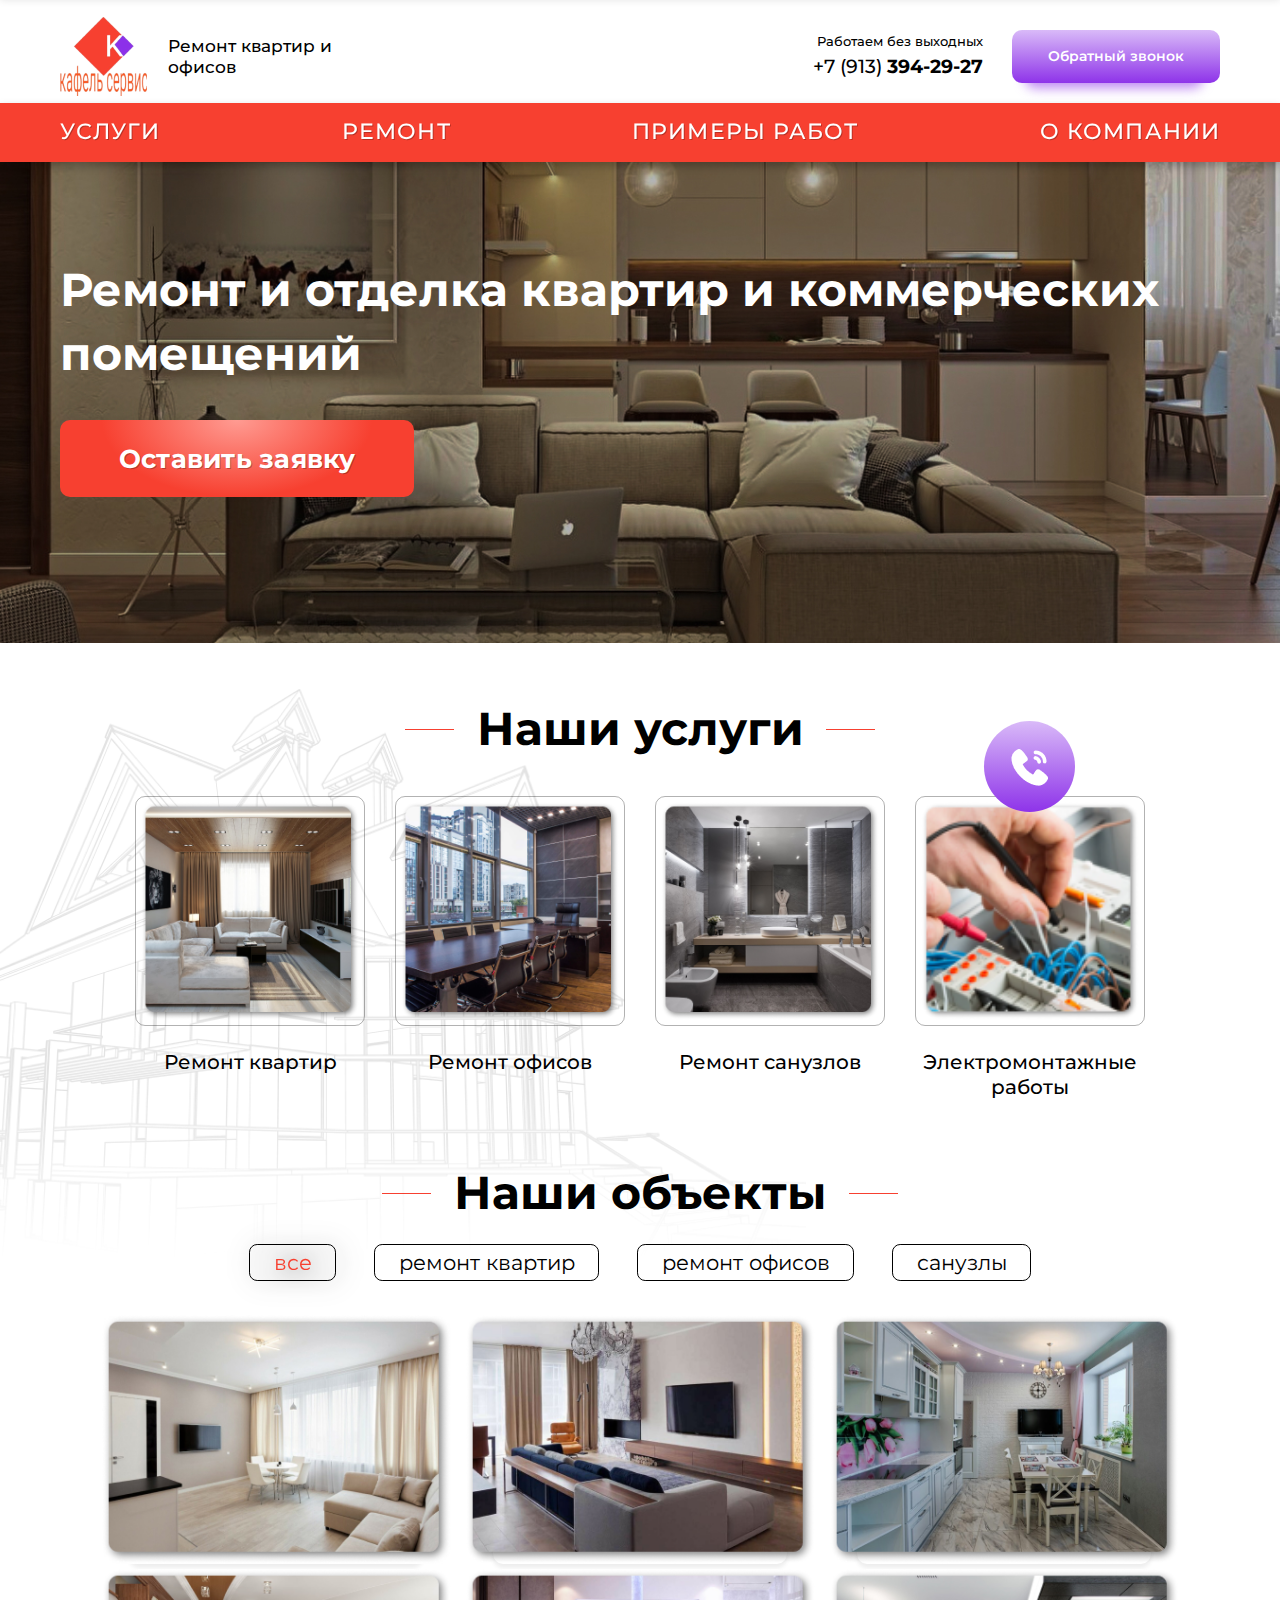
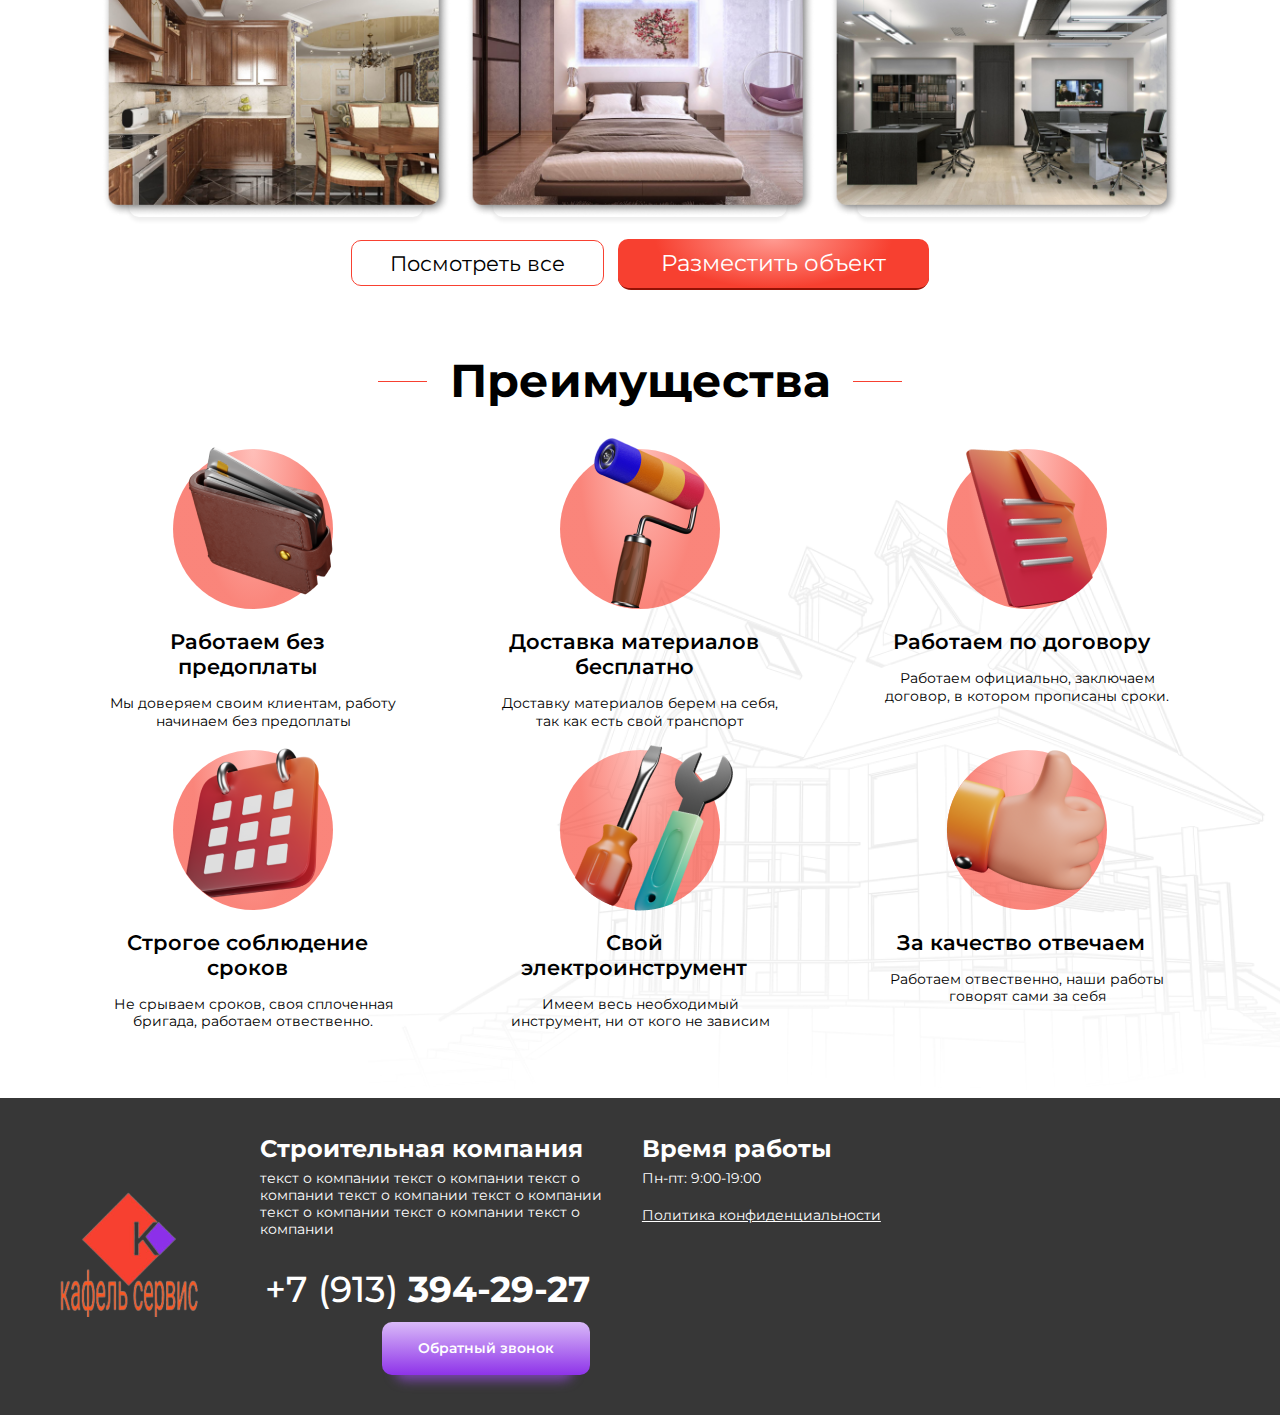
<file: index.html>
<!DOCTYPE html>
<html lang="en">
<head>
    <meta charset="UTF-8">
    <meta http-equiv="X-UA-Compatible" content="IE=edge">
    <meta name="viewport" content="width=device-width, initial-scale=1.0">
    <link rel="preconnect" href="https://fonts.googleapis.com"><link rel="preconnect" href="https://fonts.gstatic.com" crossorigin><link href="https://fonts.googleapis.com/css2?family=Montserrat:wght@300;400;500;600;700&display=swap" rel="stylesheet">
    <link rel="stylesheet" href="./css/style.css">
    <title>Ремонт квартир и офисов</title>
    <link rel="shortcut icon" href="./img/logo.png" type="image/png">
</head>
<body>
    <div class="wrapper">
        <header class="header">
            <div class="container">
                <div class="header-row">
                    <div class="header-top">
                        <a href="https://dgssdagdg.github.io/work" class="header-top-logo">
                            <img src="./img/logo.png" alt="Логотип" class="header-top-logo-img">
                            <div class="header-top-logo-title">Ремонт квартир 
                                и офисов</div>
                        </a>
                        <div class="header-top-tell">
                            <div class="header-top-tell-texts">
                                <div class="header-top-tell-title">Работаем без выходных</div>
                                <a href="tel:79133942927" class="header-top-tell-tel">+7 (913) <span>394-29-27</span></a>
                            </div>
                            <button type="button" class="header-top-tell-btn _btn _btn-close">Обратный звонок</button>

                        </div>
                        <div class="menu-btn">
                            <span></span>
                            <span></span>
                            <span></span>
                        </div>
                    </div>
                </div>
            </div>
            <div class="header-row header-fix">
                <div class="header-top">
                    <div class="header-top-tell">
                        <div class="header-top-tell-texts">
                            <div class="header-top-tell-title">Работаем без выходных</div>
                            <a href="tel:79133942927" class="header-top-tell-tel">+7 (913) <span>394-29-27</span></a>
                        </div>
                    </div>
                </div>
            </div>
            <div class="header-end">
                <div class="container">
                    <nav class="header-end-nav">
                        <ul class="header-end-list">
                            <li>
                                <a href="https://dgssdagdg.github.io/work/services/services.html" class="header-end-link">УСЛУГИ</a>
                                <ul class="header-end-sub-list">
                                    <li><a href="#" class="header-end-sub-link">Плиточные работы</a></li>
                                    <li><a href="#" class="header-end-sub-link">Электромонтажные работы</a></li>
                                </ul>
                            </li>
                            <li>
                                <a href="" class="header-end-link">РЕМОНТ</a>
                                <ul class="header-end-sub-list">
                                    <li><a href="#" class="header-end-sub-link">Ремонт квартир</a></li>
                                    <li><a href="#" class="header-end-sub-link">Ремонт офисов</a></li>
                                    <li><a href="#" class="header-end-sub-link">Ремонт санузлов</a></li>
                                </ul>
                            </li>
                            <li><a href="https://dgssdagdg.github.io/work/portfolio/portfolio.html" class="header-end-link">ПРИМЕРЫ РАБОТ</a></li>
                            <li><a href="https://dgssdagdg.github.io/work/about/about.html" class="header-end-link">О КОМПАНИИ</a></li>
                        </ul>
                    </nav>
                </div>
            </div>
            <div class="menu">
                <nav class="header-end-nav">
                    <ul class="header-end-list">
                        <li><a href="https://dgssdagdg.github.io/work" class="header-end-link">ГЛАВНАЯ</a></li>
                        <li class="header-end-item">
                            <a href="https://dgssdagdg.github.io/work/services/services.html" class="header-end-link">УСЛУГИ</a>
                            <img src="./img/header-arrow.png" alt="" class="header-end-list-arrow">
                            <ul class="header-end-sub-list">
                                <li><a href="#" class="header-end-sub-link">Плиточные работы</a></li>
                                <li><a href="#" class="header-end-sub-link">Электромонтажные работы</a></li>
                            </ul>
                        </li>
                        <li class="header-end-item">
                            <a href="" class="header-end-link">РЕМОНТ</a>
                            <img src="./img/header-arrow.png" alt="" class="header-end-list-arrow">
                            <ul class="header-end-sub-list">
                                <li><a href="#" class="header-end-sub-link">Ремонт квартир</a></li>
                                <li><a href="#" class="header-end-sub-link">Ремонт офисов</a></li>
                                <li><a href="#" class="header-end-sub-link">Ремонт санузлов</a></li>
                            </ul>
                        </li>
                        <li><a href="https://dgssdagdg.github.io/work/portfolio/portfolio.html" class="header-end-link">ПРИМЕРЫ РАБОТ</a></li>
                        <li><a href="https://dgssdagdg.github.io/work/about/about.html" class="header-end-link">О КОМПАНИИ</a></li>
                    </ul>
                </nav>
            </div>
        </header>
        <div class="window">
            <form action="#" class="window-form window-form-one">
                <div class="window-form-title">Введите Ваш номер телефона</div>
                <div class="window-form-text">и наш менеджер свяжется с Вами</div>
                <div class="window-form-block">
                    <div class="window-form-input"><img src="./img/window-tell.png" alt=""><input placeholder="Ваш номер телефона" type="tel"></div>
                    <button type="submit" class="window-form-btn _btn-orange _btn-submit">Отправить</button>
                </div>
                <div class="window-form-checkbox">
                    <input type="checkbox" id="checkbox-id" />
                    <label for="checkbox-id">Я принимаю условия обработки <a href="#">персональных данных</a></label>
                    
                </div>
                <img src="./img/close.png" alt="Крестик" class="window-form-close _btn-close">
            </form>
            <div class="window-form window-form-two">
                <div class="window-form-title">Спасибо!</div>
                <div class="window-form-text">В скором времени мы свяжемся с Вами</div>
                <img src="./img/close.png" alt="Крестик" class="window-form-close _btn-close">
            </div>
        </div>
        <div class="tell _btn-close">
            <img src="./img/tell.png" alt="">
            <img src="./img/tell/crug-one.png" alt="" class="tell-crug">
            <img src="./img/tell/crug-two.png" alt="" class="tell-crug">
        </div>
        <main class="main">
            <section class="intro">
                <div class="container">
                    <div class="intro-row">
                        <h1 class="intro-title">Ремонт и отделка квартир и коммерческих помещений</h1>
                        <button type="button" class="intro-btn _btn-orange">Оставить заявку</button>
                    </div>
                </div>
                <img src="./img/intro-fon.jpg" alt="Задний фон" class="intro-fon">
            </section>
            <section class="services">
                <div class="container">
                    <div class="services-row">
                        <h2 class="services-title _title"><span></span><a href="https://dgssdagdg.github.io/work/services/services.html">Наши услуги</a><span></span></h2>
                        <div class="services-items">
                            <div class="services-item">
                                <div class="services-item-img">
                                    <a href="#"><img src="./img/services/item-one.jpg" alt="Картинка услуги"></a>
                                </div>
                                <div class="services-item-name">Ремонт квартир</div>
                            </div>
                            <div class="services-item">
                                <div class="services-item-img">
                                    <a href="#"><img src="./img/services/item-two.jpg" alt="Картинка услуги"></a>
                                </div>
                                <div class="services-item-name">Ремонт офисов</div>
                            </div>
                            <div class="services-item">
                                <div class="services-item-img">
                                    <a href="#"><img src="./img/services/item-three.jpg" alt="Картинка услуги"></a>
                                </div>
                                <div class="services-item-name">Ремонт санузлов</div>
                            </div>
                            <div class="services-item">
                                <div class="services-item-img">
                                    <a href="#"><img src="./img/services/item-four.jpg" alt="Картинка услуги"></a>
                                </div>
                                <div class="services-item-name">Электромонтажные работы</div>
                            </div>
                        </div>
                    </div>
                </div>
                <img src="./img/services/fon.png" alt="Задний фон" class="services-fon">
            </section>
            <section class="object">
                <div class="container">
                    <div class="object-row">
                        <h2 class="object-title _title"><span></span><a href="https://dgssdagdg.github.io/work/portfolio/portfolio.html">Наши объекты</a><span></span></h2>
                        <div class="object-body">
                            <div class="object-buttons _buttons-block">
                                <button type="button" class="_button _button-active">ВСЕ</button>
                                <button type="button" class="_button">РЕМОНТ КВАРТИР</button>
                                <button type="button" class="_button">РЕМОНТ ОФИСОВ</button>
                                <button type="button" class="_button">САНУЗЛЫ</button>
                            </div>
                            <div class="object-items">
                                <div class="object-item"><a href="#"><img src="./img/objects/item-one.jpg" alt="Картинка обекта"></a></div>
                                <div class="object-item"><a href="#"><img src="./img/objects/item-two.jpg" alt="Картинка обекта"></a></div>
                                <div class="object-item"><a href="#"><img src="./img/objects/item-three.jpg" alt="Картинка обекта"></a></div>
                                <div class="object-item"><a href="#"><img src="./img/objects/item-four.jpg" alt="Картинка обекта"></a></div>
                                <div class="object-item"><a href="#"><img src="./img/objects/item-five.jpg" alt="Картинка обекта"></a></div>
                                <div class="object-item"><a href="#"><img src="./img/objects/item-six.jpg" alt="Картинка обекта"></a></div>
                            </div>
                            <div class="object-links">
                                <a href="#" class="object-link _btn-border">Посмотреть все</a>
                                <a href="https://dgssdagdg.github.io/work/add/add.html" class="object-link _btn-mini-orange">Разместить объект</a>
                            </div>
                        </div>
                    </div>
                </div>
            </section>
            <section class="advantages">
                <div class="container">
                    <div class="advantages-row">
                        <h2 class="advantages-title _title"><span></span>Преимущества<span></span></h2>
                        <div class="advantages-items">
                            <div class="advantages-item">
                                <div class="advantages-item-img">
                                    <img src="./img/advantages/item-one.png" alt="Картинка превмуществ">
                                    <span>1</span>
                                </div>
                                <div class="advantages-item-title">Работаем без предоплаты</div>
                                <div class="advantages-item-text">Мы доверяем своим клиентам, работу начинаем без предоплаты</div>
                            </div>
                            <div class="advantages-item">
                                <div class="advantages-item-img">
                                    <img src="./img/advantages/item-two.png" alt="Картинка превмуществ">
                                    <span>2</span>
                                </div>
                                <div class="advantages-item-title">Доставка материалов бесплатно</div>
                                <div class="advantages-item-text">Доставку материалов берем на себя, так как есть свой транспорт</div>
                            </div>
                            <div class="advantages-item">
                                <div class="advantages-item-img">
                                    <img src="./img/advantages/item-three.png" alt="Картинка превмуществ">
                                    <span>3</span>
                                </div>
                                <div class="advantages-item-title">Работаем по договору</div>
                                <div class="advantages-item-text">Работаем официально, заключаем договор, в котором прописаны сроки.</div>
                            </div>
                            <div class="advantages-item">
                                <div class="advantages-item-img">
                                    <img src="./img/advantages/item-four.png" alt="Картинка превмуществ">
                                    <span>4</span>
                                </div>
                                <div class="advantages-item-title">Строгое соблюдение сроков</div>
                                <div class="advantages-item-text">Не срываем сроков, своя сплоченная бригада, работаем отвественно.</div>
                            </div>
                            <div class="advantages-item">
                                <div class="advantages-item-img advantages-item-img-top">
                                    <img src="./img/advantages/item-five.png" alt="Картинка превмуществ">
                                    <span>5</span>
                                </div>
                                <div class="advantages-item-title">Свой электроинструмент</div>
                                <div class="advantages-item-text">Имеем весь необходимый инструмент, ни от кого не зависим</div>
                            </div>
                            <div class="advantages-item">
                                <div class="advantages-item-img">
                                    <img src="./img/advantages/item-six.png" alt="Картинка превмуществ">
                                    <span>6</span>
                                </div>
                                <div class="advantages-item-title">За качество отвечаем</div>
                                <div class="advantages-item-text">Работаем отвественно, наши работы говорят сами за себя</div>
                            </div>
                        </div>
                    </div>
                </div>
                <img src="./img/advantages/fon.png" alt="задний фон превмуществ" class="advantages-fon">
            </section>
            <div class="tells">
                <button type="button" class="tell-btn _btn-close"><img src="./img/mini-tell.png" alt="">Позвонить</button>
            </div>
        </main>
        <footer class="footer">
            <div class="container">
                <div class="footer-row">
                    <a href="https://dgssdagdg.github.io/work"><img src="./img/logo-footer.png" alt="Логотип" class="footer-logo"></a>
                    
                    <div class="footer-content">
                        <div class="footer-block">
                            <div class="footer-block-title">Строительная компания</div>
                            <div class="footer-block-text">текст о компании текст о компании текст о компании текст о компании текст о компании текст о компании текст о компании текст о компании </div>
                        </div>
                        <div class="footer-block">
                            <div class="footer-block-title">Время работы</div>
                            <div class="footer-block-text">Пн-пт: 9:00-19:00</div>
                            <a href="#" class="footer-block-text">Политика конфиденциальности</a>
                        </div>
                        <div class="footer-block-tell">
                            <a href="tel7913394-29-27" class="footer-block-tell-title">+7 (913) <span>394-29-27</span></a>
                            <button type="button" class="_btn _btn-close">Обратный звонок</button>
                        </div>
                    </div>

                </div>
            </div>
        </footer>
    </div>

    <script src="./js/script.js"></script>
</body>
</html>
</file>
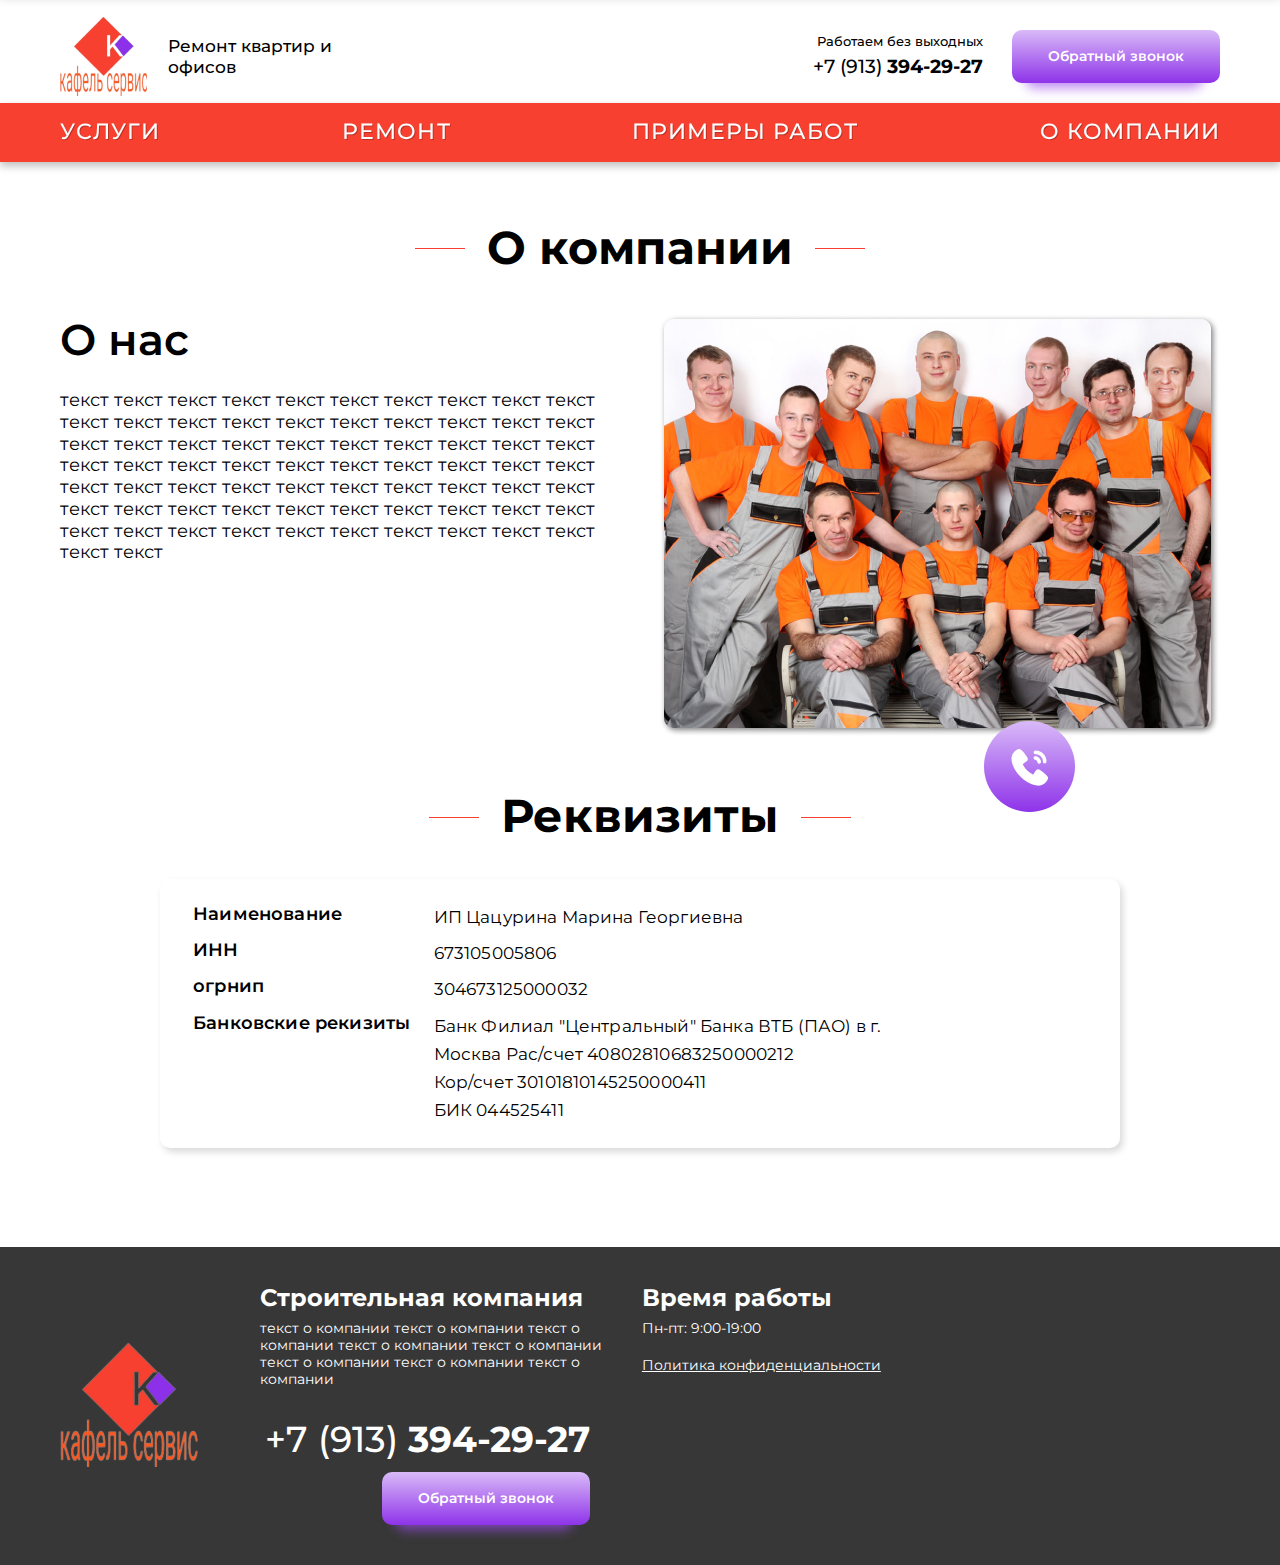
<file: about/about.html>
<!DOCTYPE html>
<html lang="en">
<head>
    <meta charset="UTF-8">
    <meta http-equiv="X-UA-Compatible" content="IE=edge">
    <meta name="viewport" content="width=device-width, initial-scale=1.0">
    <link rel="preconnect" href="https://fonts.googleapis.com"><link rel="preconnect" href="https://fonts.gstatic.com" crossorigin><link href="https://fonts.googleapis.com/css2?family=Montserrat:wght@300;400;500;600;700&display=swap" rel="stylesheet">
    <link rel="stylesheet" href="../css/style.css">
    <title>Ремонт квартир и офисов</title>
    <link rel="shortcut icon" href="../img/logo.png" type="image/png">
</head>
<body>
    <div class="wrapper">
        <header class="header">
            <div class="container">
                <div class="header-row">
                    <div class="header-top">
                        <a href="https://dgssdagdg.github.io/work" class="header-top-logo">
                            <img src="../img/logo.png" alt="Логотип" class="header-top-logo-img">
                            <div class="header-top-logo-title">Ремонт квартир 
                                и офисов</div>
                        </a>
                        <div class="header-top-tell">
                            <div class="header-top-tell-texts">
                                <div class="header-top-tell-title">Работаем без выходных</div>
                                <a href="tel:79133942927" class="header-top-tell-tel">+7 (913) <span>394-29-27</span></a>
                            </div>
                            <button type="button" class="header-top-tell-btn _btn _btn-close">Обратный звонок</button>

                        </div>
                        <div class="menu-btn">
                            <span></span>
                            <span></span>
                            <span></span>
                        </div>
                    </div>
                </div>
            </div>
            <div class="header-row header-fix">
                <div class="header-top">
                    <div class="header-top-tell">
                        <div class="header-top-tell-texts">
                            <div class="header-top-tell-title">Работаем без выходных</div>
                            <a href="tel:79133942927" class="header-top-tell-tel">+7 (913) <span>394-29-27</span></a>
                        </div>
                    </div>
                </div>
            </div>
            <div class="header-end">
                <div class="container">
                    <nav class="header-end-nav">
                        <ul class="header-end-list">
                            <li>
                                <a href="https://dgssdagdg.github.io/work/services/services.html" class="header-end-link">УСЛУГИ</a>
                                <ul class="header-end-sub-list">
                                    <li><a href="#" class="header-end-sub-link">Плиточные работы</a></li>
                                    <li><a href="#" class="header-end-sub-link">Электромонтажные работы</a></li>
                                </ul>
                            </li>
                            <li>
                                <a href="" class="header-end-link">РЕМОНТ</a>
                                <ul class="header-end-sub-list">
                                    <li><a href="#" class="header-end-sub-link">Ремонт квартир</a></li>
                                    <li><a href="#" class="header-end-sub-link">Ремонт офисов</a></li>
                                    <li><a href="#" class="header-end-sub-link">Ремонт санузлов</a></li>
                                </ul>
                            </li>
                            <li><a href="https://dgssdagdg.github.io/work/portfolio/portfolio.html" class="header-end-link">ПРИМЕРЫ РАБОТ</a></li>
                            <li><a href="https://dgssdagdg.github.io/work/about/about.html" class="header-end-link">О КОМПАНИИ</a></li>
                        </ul>
                    </nav>
                </div>
            </div>
            <div class="menu">
                <nav class="header-end-nav">
                    <ul class="header-end-list">
                        <li><a href="https://dgssdagdg.github.io/work" class="header-end-link">ГЛАВНАЯ</a></li>
                        <li class="header-end-item">
                            <a href="https://dgssdagdg.github.io/work/services/services.html" class="header-end-link">УСЛУГИ</a>
                            <img src="../img/header-arrow.png" alt="" class="header-end-list-arrow">
                            <ul class="header-end-sub-list">
                                <li><a href="#" class="header-end-sub-link">Плиточные работы</a></li>
                                <li><a href="#" class="header-end-sub-link">Электромонтажные работы</a></li>
                            </ul>
                        </li>
                        <li class="header-end-item">
                            <a href="" class="header-end-link">РЕМОНТ</a>
                            <img src="../img/header-arrow.png" alt="" class="header-end-list-arrow">
                            <ul class="header-end-sub-list">
                                <li><a href="#" class="header-end-sub-link">Ремонт квартир</a></li>
                                <li><a href="#" class="header-end-sub-link">Ремонт офисов</a></li>
                                <li><a href="#" class="header-end-sub-link">Ремонт санузлов</a></li>
                            </ul>
                        </li>
                        <li><a href="https://dgssdagdg.github.io/work/portfolio/portfolio.html" class="header-end-link">ПРИМЕРЫ РАБОТ</a></li>
                        <li><a href="https://dgssdagdg.github.io/work/about/about.html" class="header-end-link">О КОМПАНИИ</a></li>
                    </ul>
                </nav>
            </div>
        </header>
        <div class="window">
            <form action="#" class="window-form window-form-one">
                <div class="window-form-title">Введите Ваш номер телефона</div>
                <div class="window-form-text">и наш менеджер свяжется с Вами</div>
                <div class="window-form-block">
                    <div class="window-form-input"><img src="../img/window-tell.png" alt=""><input placeholder="Ваш номер телефона" type="tel"></div>
                    <button type="submit" class="window-form-btn _btn-orange _btn-submit">Отправить</button>
                </div>
                <div class="window-form-checkbox">
                    <input type="checkbox" id="checkbox-id" />
                    <label for="checkbox-id">Я принимаю условия обработки <a href="#">персональных данных</a></label>
                    
                </div>
                <img src="../img/close.png" alt="Крестик" class="window-form-close _btn-close">
            </form>
            <div class="window-form window-form-two">
                <div class="window-form-title">Спасибо!</div>
                <div class="window-form-text">В скором времени мы свяжемся с Вами</div>
                <img src="../img/close.png" alt="Крестик" class="window-form-close _btn-close">
            </div>
        </div>
        <div class="tell _btn-close">
            <img src="../img/tell.png" alt="">
            <img src="../img/tell/crug-one.png" alt="" class="tell-crug">
            <img src="../img/tell/crug-two.png" alt="" class="tell-crug">
        </div>
        <main class="main">
            <section class="about">
                <div class="container">
                    <div class="about-row">
                        <h2 class="about-title _title"><span></span>О компании<span></span></h2>
                        <div class="about-body">
                            <div class="about-content">
                                <div class="about-content-title">О нас</div>
                                <div class="about-content-text">текст текст текст текст текст текст текст текст текст текст текст текст текст текст текст текст текст текст текст текст текст текст текст текст текст текст текст текст текст текст текст текст текст текст текст текст текст текст текст текст текст текст текст текст текст текст текст текст текст текст текст текст текст текст текст текст текст текст текст текст текст текст текст текст текст текст текст текст текст текст текст текст </div>
                            </div>
                            <img src="../img/about-img.jpg" alt="" class="about-img">
                        </div>
                    </div>
                </div>
            </section>
            <section class="requisites">
                <div class="container">
                    <div class="requisites-row">
                        <h2 class="requisites-title _title"><span></span>Реквизиты<span></span></h2>
                        <div class="requisites-body">
                            <div class="requisites-block">
                                <div class="requisites-block-name">Наименование</div>
                                <div class="requisites-block-text">ИП Цацурина Марина Георгиевна</div>
                            </div>
                            <div class="requisites-block">
                                <div class="requisites-block-name">ИНН</div>
                                <div class="requisites-block-text">673105005806</div>
                            </div>
                            <div class="requisites-block">
                                <div class="requisites-block-name">огрнип</div>
                                <div class="requisites-block-text">304673125000032</div>
                            </div>
                            <div class="requisites-block">
                                <div class="requisites-block-name">Банковские рекизиты</div>
                                <div class="requisites-block-text">Банк Филиал "Центральный" Банка ВТБ (ПАО) в г. <br> Москва Рас/счет 40802810683250000212 <br> Кор/счет 30101810145250000411 <br> БИК 044525411</div>
                            </div>
                        </div>
                    </div>
                </div>
            </section>
            <div class="tells">
                <button type="button" class="tell-btn"><img src="../img/mini-tell.png" alt="">Позвонить</button>
            </div>
        </main>
        <footer class="footer">
            <div class="container">
                <div class="footer-row">
                    <a href="https://dgssdagdg.github.io/work"><img src="../img/logo-footer.png" alt="Логотип" class="footer-logo"></a>
                    <div class="footer-content">
                        <div class="footer-block">
                            <div class="footer-block-title">Строительная компания</div>
                            <div class="footer-block-text">текст о компании текст о компании текст о компании текст о компании текст о компании текст о компании текст о компании текст о компании </div>
                        </div>
                        <div class="footer-block">
                            <div class="footer-block-title">Время работы</div>
                            <div class="footer-block-text">Пн-пт: 9:00-19:00</div>
                            <a href="#" class="footer-block-text">Политика конфиденциальности</a>
                        </div>
                        <div class="footer-block-tell">
                            <a href="tel7913394-29-27" class="footer-block-tell-title">+7 (913) <span>394-29-27</span></a>
                            <button type="button" class="_btn _btn-close">Обратный звонок</button>
                        </div>
                    </div>

                </div>
            </div>
        </footer>
    </div>

    <script src="../js/script.js"></script>
</body>
</html>
</file>
<file: css/style.css>
@charset "UTF-8";
* {
  padding: 0;
  margin: 0;
  border: 0;
}

*, *:before, *:after {
  -webkit-box-sizing: border-box;
  box-sizing: border-box;
}

:focus, :active {
  outline: none;
}

a:focus, a:active {
  outline: none;
}

nav, footer, header, aside {
  display: block;
}

html, body {
  height: 100%;
  width: 100%;
  font-size: 100%;
  line-height: 1;
  font-size: 14px;
  -ms-text-size-adjust: 100%;
  -moz-text-size-adjust: 100%;
  -webkit-text-size-adjust: 100%;
}

input, button, textarea {
  font-family: inherit;
}

input::-ms-clear {
  display: none;
}

button {
  cursor: pointer;
}

button::-moz-focus-inner {
  padding: 0;
  border: 0;
}

a, a:visited {
  text-decoration: none;
}

a:hover {
  text-decoration: none;
}

ul li {
  list-style: none;
}

img {
  vertical-align: top;
}

h1, h2, h3, h4, h5, h6 {
  font-size: inherit;
  font-weight: inherit;
}

body {
  font-family: "Montserrat", sans-serif;
}

.body-overflow {
  overflow: hidden;
}

.container {
  max-width: 1190px;
  padding: 0 15px;
  margin: 0 auto;
}

.wrapper {
  display: -webkit-box;
  display: -ms-flexbox;
  display: flex;
  -webkit-box-orient: vertical;
  -webkit-box-direction: normal;
      -ms-flex-direction: column;
          flex-direction: column;
  min-height: 100%;
  overflow: hidden;
}

._btn {
  font-weight: 600;
  font-size: 14px;
  line-height: 121.4285714286%;
  text-align: center;
  color: #FFFFFF;
  height: 53px;
  padding: 0 36px;
  background: -webkit-gradient(linear, left top, left bottom, from(#D9BAF8), to(#8E33E9));
  background: linear-gradient(180deg, #D9BAF8 0%, #8E33E9 100%);
  border-radius: 10px;
  -webkit-transition: all 0.5s ease 0s;
  transition: all 0.5s ease 0s;
  position: relative;
}
._btn:hover {
  -webkit-transition: all 0.5s ease 0s;
  transition: all 0.5s ease 0s;
  background: -webkit-gradient(linear, left top, left bottom, from(#D9BAF8), color-stop(0.01%, #C286FF), to(#6E11CA));
  background: linear-gradient(180deg, #D9BAF8 0%, #C286FF 0.01%, #6E11CA 100%);
}
._btn:active {
  background: -webkit-gradient(linear, left top, left bottom, from(#D9BAF8), color-stop(0.01%, #A654F9), to(#600EB1));
  background: linear-gradient(180deg, #D9BAF8 0%, #A654F9 0.01%, #600EB1 100%);
}
._btn::before {
  content: "";
  position: absolute;
  display: -webkit-inline-box;
  display: -ms-inline-flexbox;
  display: inline-flex;
  width: 85.5%;
  height: 40px;
  background: rgba(157, 77, 236, 0.68);
  -webkit-filter: blur(6px);
          filter: blur(6px);
  border-radius: 10px;
  left: 13px;
  top: 18px;
  z-index: -1;
}

._btn-mini-orange {
  display: -webkit-inline-box;
  display: -ms-inline-flexbox;
  display: inline-flex;
  -webkit-box-align: center;
      -ms-flex-align: center;
          align-items: center;
  -webkit-box-pack: center;
      -ms-flex-pack: center;
          justify-content: center;
  font-weight: 400;
  font-size: 25px;
  line-height: 120%;
  text-align: center;
  color: #FFFFFF;
  background: radial-gradient(38.18% 100% at 50% 0%, #FF9B92 0%, #F74030 100%);
  border-radius: 10px;
  padding: 0 46px;
  height: 54px;
  padding-right: 46px;
  padding-left: 46px;
  position: relative;
}
@media (max-width: 1627px) {
  ._btn-mini-orange {
    font-size: calc(16px + 9 * ((100vw - 320px) / 1307));
  }
}
@media (max-width: 1627px) {
  ._btn-mini-orange {
    height: calc(36px + 18 * ((100vw - 320px) / 1307));
  }
}
@media (max-width: 1627px) {
  ._btn-mini-orange {
    padding-right: calc(33px + 13 * ((100vw - 320px) / 1307));
  }
}
@media (max-width: 1627px) {
  ._btn-mini-orange {
    padding-left: calc(33px + 13 * ((100vw - 320px) / 1307));
  }
}
._btn-mini-orange::before {
  content: "";
  position: absolute;
  display: -webkit-inline-box;
  display: -ms-inline-flexbox;
  display: inline-flex;
  width: 100%;
  height: 100%;
  background: #941206;
  border-radius: 13px;
  top: 2px;
  z-index: -1;
}
._btn-mini-orange:hover {
  background: radial-gradient(38.18% 100% at 50% 0%, #FF5445 0%, #B91A0C 100%);
}
._btn-mini-orange:active {
  background: radial-gradient(38.18% 100% at 50% 0%, #EA4638 0%, #AD1E11 100%);
}

._btn-orange {
  font-weight: 700;
  font-size: 30px;
  line-height: 123.3333333333%;
  letter-spacing: 0.01em;
  color: #FFFFFF;
  text-shadow: 1.07143px 1.07143px 0px rgba(0, 0, 0, 0.25);
  height: 87.86px;
  padding-right: 67px;
  padding-left: 67px;
  background: radial-gradient(38.18% 100% at 50% 0%, #FF9B92 0%, #F74030 100%);
  border-radius: 10px;
  display: -webkit-inline-box;
  display: -ms-inline-flexbox;
  display: inline-flex;
  -webkit-box-align: center;
      -ms-flex-align: center;
          align-items: center;
  -webkit-box-pack: center;
      -ms-flex-pack: center;
          justify-content: center;
  -webkit-transition: all 0.5s ease 0s;
  transition: all 0.5s ease 0s;
}
@media (max-width: 1627px) {
  ._btn-orange {
    font-size: calc(14px + 16 * ((100vw - 320px) / 1307));
  }
}
@media (max-width: 1627px) {
  ._btn-orange {
    height: calc(43.39px + 44.47 * ((100vw - 320px) / 1307));
  }
}
@media (max-width: 1627px) {
  ._btn-orange {
    padding-right: calc(36px + 31 * ((100vw - 320px) / 1307));
  }
}
@media (max-width: 1627px) {
  ._btn-orange {
    padding-left: calc(36px + 31 * ((100vw - 320px) / 1307));
  }
}
._btn-orange:hover {
  background: radial-gradient(38.18% 100% at 50% 0%, #FF5445 0%, #B91A0C 100%);
}
._btn-orange:active {
  background: radial-gradient(38.18% 100% at 50% 0%, #EA4638 0%, #AD1E11 100%);
}

._title {
  display: -webkit-box;
  display: -ms-flexbox;
  display: flex;
  -webkit-box-align: center;
      -ms-flex-align: center;
          align-items: center;
  -webkit-box-pack: center;
      -ms-flex-pack: center;
          justify-content: center;
  -webkit-column-gap: 27px;
     -moz-column-gap: 27px;
          column-gap: 27px;
  font-weight: 700;
  font-size: 56px;
  line-height: 121.4285714286%;
  text-align: center;
  color: #000000;
}
@media (max-width: 1627px) {
  ._title {
    -webkit-column-gap: calc(10px + 17 * ((100vw - 320px) / 1307));
       -moz-column-gap: calc(10px + 17 * ((100vw - 320px) / 1307));
            column-gap: calc(10px + 17 * ((100vw - 320px) / 1307));
  }
}
@media (max-width: 1627px) {
  ._title {
    font-size: calc(18px + 38 * ((100vw - 320px) / 1307));
  }
}
._title span {
  display: -webkit-inline-box;
  display: -ms-inline-flexbox;
  display: inline-flex;
  height: 1px;
  width: 60px;
  background-color: #F74030;
}
@media (max-width: 1627px) {
  ._title span {
    width: calc(20px + 40 * ((100vw - 320px) / 1307));
  }
}
._title a {
  color: #000000;
}

._buttons-block {
  display: -webkit-box;
  display: -ms-flexbox;
  display: flex;
  -webkit-box-align: center;
      -ms-flex-align: center;
          align-items: center;
  -webkit-column-gap: 51px;
     -moz-column-gap: 51px;
          column-gap: 51px;
  -webkit-box-pack: center;
      -ms-flex-pack: center;
          justify-content: center;
  row-gap: 2px;
}
@media (max-width: 1627px) {
  ._buttons-block {
    -webkit-column-gap: calc(2px + 49 * ((100vw - 320px) / 1307));
       -moz-column-gap: calc(2px + 49 * ((100vw - 320px) / 1307));
            column-gap: calc(2px + 49 * ((100vw - 320px) / 1307));
  }
}

._button {
  font-weight: 400;
  font-size: 25px;
  line-height: 30px;
  display: -webkit-inline-box;
  display: -ms-inline-flexbox;
  display: inline-flex;
  -webkit-box-align: center;
      -ms-flex-align: center;
          align-items: center;
  -webkit-box-pack: center;
      -ms-flex-pack: center;
          justify-content: center;
  text-transform: lowercase;
  color: #000000;
  border: 1px solid #000000;
  border-radius: 10px;
  height: 44px;
  padding-right: 28px;
  padding-left: 29px;
  background-color: transparent;
  -webkit-transition: all 0.5s ease 0s;
  transition: all 0.5s ease 0s;
  white-space: nowrap;
}
@media (max-width: 1627px) {
  ._button {
    font-size: calc(10px + 15 * ((100vw - 320px) / 1307));
  }
}
@media (max-width: 1627px) {
  ._button {
    border-radius: calc(3px + 7 * ((100vw - 320px) / 1307));
  }
}
@media (max-width: 1627px) {
  ._button {
    height: calc(16.77px + 27.23 * ((100vw - 320px) / 1307));
  }
}
@media (max-width: 1627px) {
  ._button {
    padding-right: calc(10px + 18 * ((100vw - 320px) / 1307));
  }
}
@media (max-width: 1627px) {
  ._button {
    padding-left: calc(10px + 19 * ((100vw - 320px) / 1307));
  }
}
._button:hover {
  -webkit-filter: drop-shadow(3px 1px 11px rgba(0, 0, 0, 0.83));
          filter: drop-shadow(3px 1px 11px rgba(0, 0, 0, 0.83));
}
._button._button-active {
  -webkit-filter: drop-shadow(3px 1px 11px rgba(0, 0, 0, 0.83));
          filter: drop-shadow(3px 1px 11px rgba(0, 0, 0, 0.83));
  color: #F74030;
}

._btn-border {
  display: -webkit-inline-box;
  display: -ms-inline-flexbox;
  display: inline-flex;
  -webkit-box-pack: center;
      -ms-flex-pack: center;
          justify-content: center;
  -webkit-box-align: center;
      -ms-flex-align: center;
          align-items: center;
  font-weight: 400;
  font-size: 25px;
  line-height: 120%;
  color: #000000;
  border: 1px solid #F84131;
  border-radius: 10px;
  height: 54px;
  padding-right: 42px;
  padding-left: 42px;
  -webkit-transition: all 0.5s ease 0s;
  transition: all 0.5s ease 0s;
  white-space: nowrap;
}
@media (max-width: 1627px) {
  ._btn-border {
    font-size: calc(10px + 15 * ((100vw - 320px) / 1307));
  }
}
@media (max-width: 1627px) {
  ._btn-border {
    height: calc(24.96px + 29.04 * ((100vw - 320px) / 1307));
  }
}
@media (max-width: 1627px) {
  ._btn-border {
    padding-right: calc(27px + 15 * ((100vw - 320px) / 1307));
  }
}
@media (max-width: 1627px) {
  ._btn-border {
    padding-left: calc(27px + 15 * ((100vw - 320px) / 1307));
  }
}
._btn-border:hover {
  -webkit-box-shadow: 0px 0px 9px rgba(235, 105, 105, 0.72);
          box-shadow: 0px 0px 9px rgba(235, 105, 105, 0.72);
}
._btn-border:active {
  background: #F74030;
  color: #fff;
}

@media (max-width: 374px) {
  ._buttons-block {
    -ms-flex-wrap: wrap;
        flex-wrap: wrap;
  }
}
.header {
  width: 100%;
  position: relative;
  z-index: 5;
}

.header-top {
  display: -webkit-box;
  display: -ms-flexbox;
  display: flex;
  -webkit-box-align: center;
      -ms-flex-align: center;
          align-items: center;
  -webkit-box-pack: justify;
      -ms-flex-pack: justify;
          justify-content: space-between;
  padding: 17px 0 7px;
}

.header-top-logo {
  display: -webkit-box;
  display: -ms-flexbox;
  display: flex;
  -webkit-box-align: center;
      -ms-flex-align: center;
          align-items: center;
  -webkit-column-gap: 21px;
     -moz-column-gap: 21px;
          column-gap: 21px;
}

.header-top-logo-title {
  max-width: 221px;
  font-weight: 500;
  font-size: 17px;
  line-height: 123.5294117647%;
  color: #000000;
}

.header-top-tell {
  display: -webkit-box;
  display: -ms-flexbox;
  display: flex;
  -webkit-box-align: center;
      -ms-flex-align: center;
          align-items: center;
  -webkit-column-gap: 29px;
     -moz-column-gap: 29px;
          column-gap: 29px;
}

.header-top-tell-texts {
  text-align: right;
}

.header-top-tell-title {
  font-weight: 500;
  font-size: 14px;
  line-height: 121.4285714286%;
  color: #000000;
  margin-bottom: 6px;
}
@media (max-width: 1627px) {
  .header-top-tell-title {
    font-size: calc(9px + 5 * ((100vw - 320px) / 1307));
  }
}

.header-top-tell-tel {
  font-weight: 500;
  font-size: 21px;
  line-height: 123.8095238095%;
  color: #000000;
}
@media (max-width: 1627px) {
  .header-top-tell-tel {
    font-size: calc(15px + 6 * ((100vw - 320px) / 1307));
  }
}
.header-top-tell-tel span {
  font-weight: 700;
}

.header-end {
  background: #F74030;
  -webkit-box-shadow: 0px 4px 8px rgba(0, 0, 0, 0.25);
          box-shadow: 0px 4px 8px rgba(0, 0, 0, 0.25);
  padding: 16px 0;
}

.header-end-list {
  display: -webkit-box;
  display: -ms-flexbox;
  display: flex;
  -webkit-box-pack: justify;
      -ms-flex-pack: justify;
          justify-content: space-between;
}
.header-end-list li {
  position: relative;
}

.header-end-link {
  font-weight: 500;
  font-size: 22px;
  line-height: 122.7272727273%;
  letter-spacing: 0.05em;
  color: #FFFFFF;
  text-shadow: 1px 1px 0px rgba(0, 0, 0, 0.25);
}

.header-end-sub-list {
  opacity: 0;
  visibility: hidden;
  -webkit-transition: all 0.5s ease 0s;
  transition: all 0.5s ease 0s;
  position: absolute;
  left: 0;
  top: 160%;
  background: #F74030;
  padding: 10px 15px;
}
.header-end-sub-list li:not(:last-child) {
  margin-bottom: 10px;
}

.header-end-sub-link {
  font-weight: 500;
  font-size: 16px;
  line-height: 122.7272727273%;
  letter-spacing: 0.05em;
  color: #FFFFFF;
  text-shadow: 1px 1px 0px rgba(0, 0, 0, 0.25);
  white-space: nowrap;
}

.header-end-item {
  position: relative;
}

.header-end-list-arrow {
  position: absolute;
  top: 5px;
  right: 10px;
}

.header-fix {
  position: fixed;
  width: 100%;
  display: -webkit-box;
  display: -ms-flexbox;
  display: flex;
  -webkit-box-align: center;
      -ms-flex-align: center;
          align-items: center;
  -webkit-box-pack: center;
      -ms-flex-pack: center;
          justify-content: center;
  top: 0;
  left: 0;
  background: #FFFFFF;
  -webkit-box-shadow: 0px 0px 8px rgba(0, 0, 0, 0.11);
          box-shadow: 0px 0px 8px rgba(0, 0, 0, 0.11);
  -webkit-transform: translatey(-100%);
          transform: translatey(-100%);
  -webkit-transition: -webkit-transform 0.5s;
  transition: -webkit-transform 0.5s;
  transition: transform 0.5s;
  transition: transform 0.5s, -webkit-transform 0.5s;
}

.menu-btn {
  width: 32px;
  height: 32px;
  position: relative;
  z-index: 3;
  overflow: hidden;
  border: 1px solid #F74030;
  display: none;
}

.menu-btn span {
  width: 20px;
  height: 2px;
  position: absolute;
  top: 50%;
  left: 50%;
  -webkit-transform: translate(-50%, -50%);
          transform: translate(-50%, -50%);
  background-color: #F74030;
  -webkit-transition: all 0.5s;
  transition: all 0.5s;
}

.menu-btn span:nth-of-type(2) {
  top: calc(50% - 5px);
}

.menu-btn span:nth-of-type(3) {
  top: calc(50% + 5px);
}

.menu-btn.active {
  border: 1px solid #FFFFFF;
}
.menu-btn.active span {
  background-color: #fff;
}

.menu {
  position: fixed;
  top: 0;
  left: 0;
  width: 100%;
  height: 100%;
  padding: 34px 0 0;
  background: #F74030;
  -webkit-transform: translatey(-100%);
          transform: translatey(-100%);
  -webkit-transition: -webkit-transform 0.5s;
  transition: -webkit-transform 0.5s;
  transition: transform 0.5s;
  transition: transform 0.5s, -webkit-transform 0.5s;
}

.menu.active {
  -webkit-transform: translatey(0);
          transform: translatey(0);
}

@media (min-width: 768) {
  .header-end-list li:hover .header-end-sub-list {
    opacity: 1;
    visibility: visible;
  }
}
@media (max-width: 767px) {
  .header-end-sub-list {
    width: 100%;
    padding: 10px 0px;
    display: none;
  }
  .header-end-sub-list li {
    border-bottom: none !important;
    padding: 0 !important;
  }
  .header-end-sub-list-active {
    opacity: 1;
    visibility: visible;
    position: relative;
    display: block !important;
  }
  .header-fix-active {
    -webkit-transform: translatey(0);
            transform: translatey(0);
  }
  .header-end {
    padding: 8px 0;
  }
  .header-top-tell-texts {
    text-align: center;
  }
  .header-top-tell-title {
    margin-bottom: 0;
  }
  .menu-btn {
    display: block;
  }
  .header-top-logo-img {
    max-width: 54px;
  }
  .header-top {
    padding: 6px 0;
  }
  .header-top-logo-title,
.header-top-tell-btn {
    display: none;
  }
  .header-end .header-end-nav {
    display: none;
  }
  .menu .header-end-list {
    -webkit-box-orient: vertical;
    -webkit-box-direction: normal;
        -ms-flex-direction: column;
            flex-direction: column;
    -webkit-box-align: start;
        -ms-flex-align: start;
            align-items: flex-start;
    row-gap: 3px;
  }
  .menu .header-end-list li {
    width: 100%;
    border-bottom: 1px solid rgba(255, 255, 255, 0.63);
    padding-left: 50px;
    padding-bottom: 5px;
  }
  .menu .header-end-list .header-end-link {
    font-size: 14px;
  }
}
.main {
  -webkit-box-flex: 1;
      -ms-flex: 1 1 auto;
          flex: 1 1 auto;
}

.intro {
  position: relative;
  padding: 97px 0 146px;
}

.intro-row {
  position: relative;
  z-index: 1;
}

.intro-title {
  font-weight: 700;
  font-size: 56px;
  line-height: 139.2857142857%;
  color: #FFFFFF;
  margin-bottom: 34px;
}
@media (max-width: 1627px) {
  .intro-title {
    font-size: calc(18px + 38 * ((100vw - 320px) / 1307));
  }
}

.intro-fon {
  position: absolute;
  top: 0;
  left: 0;
  -o-object-fit: cover;
     object-fit: cover;
  max-width: 100%;
  height: 100%;
}

@media (max-width: 767px) {
  .intro {
    padding: 52px 0 71px;
  }
}
.services {
  padding: 59px 0 31px;
  position: relative;
}

.services-row {
  position: relative;
  z-index: 1;
}

.services-title {
  margin-bottom: 45px;
}
@media (max-width: 1627px) {
  .services-title {
    margin-bottom: calc(22px + 23 * ((100vw - 320px) / 1307));
  }
}

.services-items {
  display: -webkit-box;
  display: -ms-flexbox;
  display: flex;
  -webkit-box-pack: justify;
      -ms-flex-pack: justify;
          justify-content: space-between;
  -ms-flex-wrap: wrap;
      flex-wrap: wrap;
  -webkit-box-pack: center;
      -ms-flex-pack: center;
          justify-content: center;
  -webkit-column-gap: 30px;
     -moz-column-gap: 30px;
          column-gap: 30px;
  row-gap: 20px;
}

.services-item {
  -webkit-box-flex: 0;
      -ms-flex: 0 1 250px;
          flex: 0 1 250px;
}

.services-item-img {
  padding: 5px;
  border: 1px solid rgba(0, 0, 0, 0.3);
  border-radius: 10px;
  margin-bottom: 24px;
}
.services-item-img img {
  width: 100%;
}

.services-item-name {
  font-weight: 500;
  font-size: 23px;
  line-height: 121.7391304348%;
  text-align: center;
  color: #000000;
}
@media (max-width: 1627px) {
  .services-item-name {
    font-size: calc(13px + 10 * ((100vw - 320px) / 1307));
  }
}

.services-fon {
  position: absolute;
  top: 46px;
  left: 0;
  max-width: 100%;
}

@media (max-width: 1439px) {
  .services-item {
    -webkit-box-flex: 0;
        -ms-flex: 0 1 230px;
            flex: 0 1 230px;
  }
}
@media (max-width: 767px) {
  .services-fon {
    display: none;
  }
  .services-item {
    -webkit-box-flex: 1;
        -ms-flex: 1 0 128px;
            flex: 1 0 128px;
  }
  .services-item-img {
    margin-bottom: 10px;
  }
  .services {
    padding: 30px 0 11px;
  }
}
@media (max-width: 374px) {
  .services-item {
    -webkit-box-flex: 0;
        -ms-flex: 0 0 138px;
            flex: 0 0 138px;
  }
  .services-items {
    -webkit-column-gap: 10px;
       -moz-column-gap: 10px;
            column-gap: 10px;
  }
}
.object {
  padding: 36px 0 30px;
}

.object-title {
  margin-bottom: 27px;
}
@media (max-width: 1627px) {
  .object-title {
    margin-bottom: calc(10px + 17 * ((100vw - 320px) / 1307));
  }
}

.object-buttons {
  margin-bottom: 38px;
}
@media (max-width: 1627px) {
  .object-buttons {
    margin-bottom: calc(23px + 15 * ((100vw - 320px) / 1307));
  }
}

.object-items {
  margin-bottom: 22px;
  display: -webkit-box;
  display: -ms-flexbox;
  display: flex;
  -ms-flex-wrap: wrap;
      flex-wrap: wrap;
  -webkit-column-gap: 15px;
     -moz-column-gap: 15px;
          column-gap: 15px;
  row-gap: 5px;
  -webkit-box-pack: center;
      -ms-flex-pack: center;
          justify-content: center;
}
@media (max-width: 1627px) {
  .object-items {
    margin-bottom: calc(19px + 3 * ((100vw - 320px) / 1307));
  }
}

.object-item {
  position: relative;
  -webkit-box-flex: 0;
      -ms-flex: 0 1 349px;
          flex: 0 1 349px;
}
.object-item::before {
  content: "";
  position: absolute;
  display: -webkit-inline-box;
  display: -ms-inline-flexbox;
  display: inline-flex;
  width: 84%;
  height: 100%;
  top: 0%;
  left: 8%;
  background: #FFFFFF;
  -webkit-box-shadow: 0px 4px 4px rgba(0, 0, 0, 0.07);
          box-shadow: 0px 4px 4px rgba(0, 0, 0, 0.07);
  border-radius: 10px;
  z-index: -1;
}
.object-item img {
  width: 100%;
}

.object-links {
  display: -webkit-box;
  display: -ms-flexbox;
  display: flex;
  -webkit-box-align: center;
      -ms-flex-align: center;
          align-items: center;
  -webkit-box-pack: center;
      -ms-flex-pack: center;
          justify-content: center;
  -webkit-column-gap: 14px;
     -moz-column-gap: 14px;
          column-gap: 14px;
  row-gap: 6.42px;
}

@media (max-width: 767px) {
  .object-item {
    -webkit-box-flex: 0;
        -ms-flex: 0 1 129px;
            flex: 0 1 129px;
  }
  .object-links {
    -ms-flex-wrap: wrap;
        flex-wrap: wrap;
  }
  .object {
    padding: 11px 0 15px;
  }
}
.advantages {
  padding: 36px 0 67px;
  position: relative;
}

.advantages-row {
  position: relative;
  z-index: 1;
}

.advantages-title {
  margin-bottom: 40px;
}

.advantages-items {
  display: -webkit-box;
  display: -ms-flexbox;
  display: flex;
  -ms-flex-wrap: wrap;
      flex-wrap: wrap;
  -webkit-box-pack: center;
      -ms-flex-pack: center;
          justify-content: center;
  -webkit-box-align: start;
      -ms-flex-align: start;
          align-items: flex-start;
  -webkit-column-gap: 100px;
     -moz-column-gap: 100px;
          column-gap: 100px;
  row-gap: 20px;
}

.advantages-item {
  -webkit-box-flex: 0;
      -ms-flex: 0 1 287px;
          flex: 0 1 287px;
  text-align: center;
}
.advantages-item span {
  position: absolute;
  font-weight: 600;
  font-size: 41px;
  line-height: 121.9512195122%;
  color: #000000;
  display: none;
  bottom: 0;
  left: 0;
}

.advantages-item-img-top img {
  left: -5px !important;
  bottom: -4px !important;
}

.advantages-item-img {
  margin-bottom: 19px;
  position: relative;
  display: -webkit-inline-box;
  display: -ms-inline-flexbox;
  display: inline-flex;
  height: 160px;
  width: 160px;
  border-radius: 100%;
  background: radial-gradient(38.18% 100% at 50% 0%, rgba(255, 155, 146, 0.64) 0%, rgba(247, 64, 48, 0.64) 100%);
}
.advantages-item-img img {
  position: absolute;
  left: 0;
  bottom: 0;
}

.advantages-item-title {
  max-width: 275px;
  font-weight: 600;
  font-size: 23px;
  font-size: 23px;
  line-height: 121.7391304348%;
  color: #000000;
  margin-bottom: 15px;
}
@media (max-width: 1627px) {
  .advantages-item-title {
    font-size: calc(14px + 9 * ((100vw - 320px) / 1307));
  }
}

.advantages-item-text {
  font-weight: 400;
  font-size: 15px;
  font-size: 15px;
  line-height: 120%;
  color: #000000;
}
@media (max-width: 1627px) {
  .advantages-item-text {
    font-size: calc(13px + 2 * ((100vw - 320px) / 1307));
  }
}

.advantages-fon {
  position: absolute;
  bottom: 0;
  right: 0;
  max-width: 100%;
}

@media (max-width: 767px) {
  .advantages {
    padding: 15px 0 45px;
  }
  .advantages-fon {
    display: none;
  }
  .advantages-item {
    display: -webkit-box;
    display: -ms-flexbox;
    display: flex;
    -webkit-box-align: center;
        -ms-flex-align: center;
            align-items: center;
    -webkit-box-flex: 1;
        -ms-flex: 1 1 auto;
            flex: 1 1 auto;
    text-align: left;
    margin-left: 10%;
    -webkit-column-gap: 20px;
       -moz-column-gap: 20px;
            column-gap: 20px;
  }
  .advantages-item span {
    display: block;
  }
  .advantages-item-title {
    max-width: 100% !important;
  }
  .advantages-item-img {
    height: 29px;
    width: 29px;
  }
  .advantages-item-img img {
    display: none;
  }
  .advantages-item-text {
    display: none;
  }
}
.tells {
  width: 100%;
  background: rgba(81, 81, 81, 0.61);
  -webkit-box-align: center;
      -ms-flex-align: center;
          align-items: center;
  -webkit-box-pack: center;
      -ms-flex-pack: center;
          justify-content: center;
  padding: 10px 0;
  display: none;
  position: fixed;
  bottom: 0;
  left: 0;
  z-index: 3;
}

.tell-btn {
  display: -webkit-inline-box;
  display: -ms-inline-flexbox;
  display: inline-flex;
  -webkit-box-align: center;
      -ms-flex-align: center;
          align-items: center;
  -webkit-box-pack: center;
      -ms-flex-pack: center;
          justify-content: center;
  font-weight: 600;
  font-size: 12px;
  line-height: 125%;
  letter-spacing: 0.05em;
  color: #FFFFFF;
  height: 34px;
  padding: 0 25px 0 23px;
  background: -webkit-gradient(linear, left top, left bottom, from(#D9BAF8), to(#8E33E9));
  background: linear-gradient(180deg, #D9BAF8 0%, #8E33E9 100%);
  border-radius: 6px;
  -webkit-column-gap: 6px;
     -moz-column-gap: 6px;
          column-gap: 6px;
  -webkit-transition: all 0.5s ease 0s;
  transition: all 0.5s ease 0s;
}
.tell-btn:hover {
  background: -webkit-gradient(linear, left top, left bottom, from(#D9BAF8), color-stop(0.01%, #C286FF), to(#6E11CA));
  background: linear-gradient(180deg, #D9BAF8 0%, #C286FF 0.01%, #6E11CA 100%);
}
.tell-btn:active {
  background: -webkit-gradient(linear, left top, left bottom, from(#D9BAF8), color-stop(0.01%, #A654F9), to(#600EB1));
  background: linear-gradient(180deg, #D9BAF8 0%, #A654F9 0.01%, #600EB1 100%);
}

@media (max-width: 767px) {
  .tells {
    display: -webkit-box;
    display: -ms-flexbox;
    display: flex;
  }
}
.footer {
  padding: 37px 0 40px;
  background: #373737;
}

.footer-row {
  display: -webkit-box;
  display: -ms-flexbox;
  display: flex;
  -webkit-box-align: center;
      -ms-flex-align: center;
          align-items: center;
  -webkit-box-pack: justify;
      -ms-flex-pack: justify;
          justify-content: space-between;
  -webkit-column-gap: 60px;
     -moz-column-gap: 60px;
          column-gap: 60px;
  position: relative;
  z-index: 1;
}

.footer-logo {
  max-width: 100%;
}

.footer-content {
  display: -webkit-box;
  display: -ms-flexbox;
  display: flex;
  -webkit-box-align: start;
      -ms-flex-align: start;
          align-items: flex-start;
  -webkit-column-gap: 10px;
     -moz-column-gap: 10px;
          column-gap: 10px;
}

.footer-block:nth-of-type(1) .footer-block-text {
  max-width: 372px;
}
.footer-block:nth-of-type(2) .footer-block-text:nth-of-type(1) {
  text-decoration-line: underline;
}

.footer-block-title {
  font-weight: 700;
  font-size: 24px;
  line-height: 120.8333333333%;
  color: #FFFFFF;
  margin-bottom: 7px;
}

.footer-block-text {
  font-weight: 400;
  font-size: 14px;
  line-height: 121.4285714286%;
  color: #FFFFFF;
}
.footer-block-text:not(:last-child) {
  margin-bottom: 20px;
}

.footer-block-tell {
  text-align: right;
  max-width: 330px;
}
.footer-block-tell button {
  margin-top: 10px;
}

.footer-block-tell-title {
  font-weight: 500;
  font-size: 36px;
  line-height: 122.2222222222%;
  color: #FFFFFF;
}
.footer-block-tell-title span {
  font-weight: 700;
}

@media (max-width: 1439px) {
  .footer-content {
    -ms-flex-wrap: wrap;
        flex-wrap: wrap;
    row-gap: 30px;
  }
}
@media (max-width: 992px) {
  .footer-row {
    -ms-flex-wrap: wrap;
        flex-wrap: wrap;
    row-gap: 30px;
  }
}
@media (max-width: 767px) {
  .footer-content {
    display: none;
  }
  .footer-row {
    -webkit-box-pack: center;
        -ms-flex-pack: center;
            justify-content: center;
  }
  .footer-logo {
    max-width: 76px;
  }
  .footer {
    padding: 11px 0 14px;
  }
}
.window {
  width: 100%;
  height: 100%;
  position: fixed;
  -webkit-box-align: center;
      -ms-flex-align: center;
          align-items: center;
  -webkit-box-pack: center;
      -ms-flex-pack: center;
          justify-content: center;
  z-index: 5;
  background: #545454;
  opacity: 9;
  visibility: hidden;
  -webkit-transition: opacity 0.3s ease 1s;
  transition: opacity 0.3s ease 1s;
  display: none;
}

.window-form {
  padding: 46px 56px 28px;
  background: #F5F5F5;
  -webkit-box-shadow: 0px 4px 4px rgba(0, 0, 0, 0.17);
          box-shadow: 0px 4px 4px rgba(0, 0, 0, 0.17);
  border-radius: 10px;
  width: 850px;
  position: relative;
}

.window-form-title {
  font-weight: 700;
  font-size: 40px;
  line-height: 122.5%;
  text-align: center;
  color: #000000;
  margin-bottom: 5px;
}
@media (max-width: 1627px) {
  .window-form-title {
    font-size: calc(16px + 24 * ((100vw - 320px) / 1307));
  }
}

.window-form-text {
  font-weight: 500;
  font-size: 21px;
  line-height: 123.8095238095%;
  text-align: center;
  color: #000000;
  margin-bottom: 21px;
}
@media (max-width: 1627px) {
  .window-form-text {
    font-size: calc(13px + 8 * ((100vw - 320px) / 1307));
  }
}

.window-form-block {
  display: -webkit-box;
  display: -ms-flexbox;
  display: flex;
  -webkit-column-gap: 14px;
     -moz-column-gap: 14px;
          column-gap: 14px;
  margin-bottom: 15.47px;
}

.window-form-input {
  display: -webkit-box;
  display: -ms-flexbox;
  display: flex;
  -webkit-box-align: center;
      -ms-flex-align: center;
          align-items: center;
  -webkit-column-gap: 31px;
     -moz-column-gap: 31px;
          column-gap: 31px;
  background: #EBEBEB;
  border: 1px solid rgba(0, 0, 0, 0.54);
  border-radius: 8.93827px;
  padding-right: 28px;
  padding-left: 28px;
  height: 78.53px;
  -webkit-box-flex: 0;
      -ms-flex: 0 1 362px;
          flex: 0 1 362px;
  -webkit-transition: all 0.5s ease 0s;
  transition: all 0.5s ease 0s;
}
@media (max-width: 1627px) {
  .window-form-input {
    -webkit-column-gap: calc(13.72px + 17.28 * ((100vw - 320px) / 1307));
       -moz-column-gap: calc(13.72px + 17.28 * ((100vw - 320px) / 1307));
            column-gap: calc(13.72px + 17.28 * ((100vw - 320px) / 1307));
  }
}
@media (max-width: 1627px) {
  .window-form-input {
    padding-right: calc(12.54px + 15.46 * ((100vw - 320px) / 1307));
  }
}
@media (max-width: 1627px) {
  .window-form-input {
    padding-left: calc(12.54px + 15.46 * ((100vw - 320px) / 1307));
  }
}
@media (max-width: 1627px) {
  .window-form-input {
    height: calc(36.6px + 41.93 * ((100vw - 320px) / 1307));
  }
}
.window-form-input:hover {
  background: #D9D9D9;
  border: 1px solid rgba(0, 0, 0, 0.54);
}
.window-form-input:active {
  background: #EBEBEB;
  border: 1px solid rgba(0, 0, 0, 0.85);
}
.window-form-input img {
  max-width: 23.45px;
}
@media (max-width: 1627px) {
  .window-form-input img {
    max-width: calc(11.49px + 11.96 * ((100vw - 320px) / 1307));
  }
}
.window-form-input input {
  background-color: transparent;
  font-weight: 300;
  font-size: 14px;
  line-height: 121.4285714286%;
  letter-spacing: 0.01em;
  color: rgba(0, 0, 0, 0.6);
}
@media (max-width: 1627px) {
  .window-form-input input {
    font-size: calc(6.89552px + 7.10448 * ((100vw - 320px) / 1307));
  }
}
.window-form-input input::-webkit-input-placeholder {
  color: rgba(0, 0, 0, 0.6);
}
.window-form-input input::-moz-placeholder {
  color: rgba(0, 0, 0, 0.6);
}
.window-form-input input:-ms-input-placeholder {
  color: rgba(0, 0, 0, 0.6);
}
.window-form-input input::-ms-input-placeholder {
  color: rgba(0, 0, 0, 0.6);
}
.window-form-input input::placeholder {
  color: rgba(0, 0, 0, 0.6);
}

.window-form-btn {
  -webkit-box-flex: 0;
      -ms-flex: 0 1 362px;
          flex: 0 1 362px;
  font-size: 26.8148px;
  height: 78.53px;
  padding-right: 102px;
  padding-left: 104px;
}
@media (max-width: 1627px) {
  .window-form-btn {
    font-size: calc(13px + 13.8148 * ((100vw - 320px) / 1307));
  }
}
@media (max-width: 1627px) {
  .window-form-btn {
    height: calc(36.6px + 41.93 * ((100vw - 320px) / 1307));
  }
}
@media (max-width: 1627px) {
  .window-form-btn {
    padding-right: calc(36px + 66 * ((100vw - 320px) / 1307));
  }
}
@media (max-width: 1627px) {
  .window-form-btn {
    padding-left: calc(36px + 68 * ((100vw - 320px) / 1307));
  }
}

.window-form-checkbox {
  position: relative;
  display: -webkit-box;
  display: -ms-flexbox;
  display: flex;
  -webkit-box-align: center;
      -ms-flex-align: center;
          align-items: center;
  -webkit-column-gap: 3px;
     -moz-column-gap: 3px;
          column-gap: 3px;
}
.window-form-checkbox a {
  font-weight: 500;
  font-size: 10px;
  line-height: 129.7%;
  color: #2985DA;
}

.window-form-close {
  position: absolute;
  top: 16px;
  right: 16px;
}

.window-form-checkbox {
  /* стили для метки */
  /* формируем внешний вид чекбокса в псевдоэлементе before */
  /* вариации внешнего вида в зав-ти от статуса checkbox */
  /* checked */
  /* disabled */
}
.window-form-checkbox input[type=checkbox] {
  display: none;
}
.window-form-checkbox label {
  font-weight: 500;
  font-size: 10px;
  line-height: 129.7%;
  color: #726B8D;
  cursor: default;
  font-weight: normal;
  line-height: 30px;
  padding: 10px 0;
  vertical-align: middle;
  display: -webkit-box;
  display: -ms-flexbox;
  display: flex;
  -webkit-box-align: center;
      -ms-flex-align: center;
          align-items: center;
  -ms-flex-wrap: wrap;
      flex-wrap: wrap;
  -webkit-box-pack: center;
      -ms-flex-pack: center;
          justify-content: center;
}
.window-form-checkbox label:before {
  content: " ";
  color: #000;
  display: inline-block;
  margin-right: 6px;
  position: relative;
  text-align: center;
  text-indent: 0px;
  width: 16px;
  height: 14.97px;
  background: #FFF;
  border: 2px solid #A8A8A8;
  -o-border-image: initial;
     border-image: initial;
  vertical-align: middle;
  border-radius: 2px;
}
.window-form-checkbox input:checked + label:before {
  background: url("../img/check.svg") no-repeat center;
}
.window-form-checkbox input:disabled + label:before {
  background: #eee;
  color: #aaa;
}

.window-form-two {
  padding: 101px 0 110px;
}

._window-close,
.window-form-two {
  -webkit-transition: opacity 0.3s ease 0s;
  transition: opacity 0.3s ease 0s;
  opacity: 0;
  visibility: hidden;
  display: none;
}

._window-open {
  -webkit-transition: opacity 0.3s ease 0s;
  transition: opacity 0.3s ease 0s;
  opacity: 1;
  visibility: visible;
  display: block;
}

._window-active {
  -webkit-transition: opacity 0.3s ease 0s;
  transition: opacity 0.3s ease 0s;
  opacity: 1;
  visibility: visible;
  display: -webkit-box;
  display: -ms-flexbox;
  display: flex;
}

@media (max-width: 767px) {
  .window-form-block {
    -ms-flex-wrap: wrap;
        flex-wrap: wrap;
    row-gap: 20px;
  }
  .window-form {
    padding: 26px 26px 18px;
  }
  .window-form-close {
    top: 10px;
    right: 10px;
    max-width: 15px;
  }
}
.tell {
  width: 91px;
  height: 91px;
  background: -webkit-gradient(linear, left top, left bottom, from(#D9BAF8), to(#8E33E9));
  background: linear-gradient(180deg, #D9BAF8 0%, #8E33E9 100%);
  border-radius: 100%;
  display: -webkit-inline-box;
  display: -ms-inline-flexbox;
  display: inline-flex;
  -webkit-box-align: center;
      -ms-flex-align: center;
          align-items: center;
  -webkit-box-pack: center;
      -ms-flex-pack: center;
          justify-content: center;
  position: fixed;
  z-index: 4;
  bottom: 88px;
  right: 16%;
}
.tell:hover .tell-crug {
  -webkit-transition: opacity 0.3s ease 0s;
  transition: opacity 0.3s ease 0s;
  opacity: 1;
}

.tell-crug {
  position: absolute;
  opacity: 0;
  -webkit-transition: opacity 0.3s ease 0s;
  transition: opacity 0.3s ease 0s;
}
.tell-crug:nth-of-type(2) {
  top: -11px;
  left: -11px;
}
.tell-crug:nth-of-type(1) {
  top: -27px;
  left: -27px;
}

@media (max-width: 767px) {
  .tell {
    display: none;
  }
}
.about {
  padding: 59px 0 26px;
}

.about-title {
  margin-bottom: 38px;
}

.about-body {
  display: -webkit-box;
  display: -ms-flexbox;
  display: flex;
  -webkit-box-pack: justify;
      -ms-flex-pack: justify;
          justify-content: space-between;
}

.about-content {
  max-width: 560px;
}

.about-content-title {
  margin-bottom: 22px;
  font-weight: 600;
  font-size: 53px;
  line-height: 122.641509434%;
  color: #000000;
}
@media (max-width: 1627px) {
  .about-content-title {
    font-size: calc(16px + 37 * ((100vw - 320px) / 1307));
  }
}

.about-content-text {
  font-weight: 400;
  font-size: 20px;
  line-height: 120%;
  color: #000000;
}
@media (max-width: 1627px) {
  .about-content-text {
    font-size: calc(13px + 7 * ((100vw - 320px) / 1307));
  }
}

@media (max-width: 992px) {
  .about-body {
    -ms-flex-wrap: wrap-reverse;
        flex-wrap: wrap-reverse;
    -webkit-box-pack: center;
        -ms-flex-pack: center;
            justify-content: center;
    text-align: center;
  }
  .about-img {
    max-width: 100%;
  }
}
@media (max-width: 767px) {
  .about {
    padding: 29px 0 12px;
  }
}
.requisites {
  padding: 26px 0 99px;
}

.requisites-title {
  margin-bottom: 34px;
}

.requisites-body {
  max-width: 960px;
  margin: 0 auto;
  background: #FFFFFF;
  -webkit-box-shadow: 3px 4px 7px rgba(0, 0, 0, 0.15);
          box-shadow: 3px 4px 7px rgba(0, 0, 0, 0.15);
  border-radius: 10px;
  padding: 24px 33px;
}

.requisites-block {
  display: -webkit-box;
  display: -ms-flexbox;
  display: flex;
}
.requisites-block:not(:last-child) {
  margin-bottom: 8px;
}

.requisites-block-name {
  font-weight: 600;
  font-size: 20px;
  line-height: 120%;
  letter-spacing: 0.01em;
  color: #000000;
  min-width: 287px;
}
@media (max-width: 1627px) {
  .requisites-block-name {
    font-size: calc(11px + 9 * ((100vw - 320px) / 1307));
  }
}
@media (max-width: 1627px) {
  .requisites-block-name {
    min-width: calc(112px + 175 * ((100vw - 320px) / 1307));
  }
}

.requisites-block-text {
  font-weight: 400;
  font-size: 20px;
  line-height: 165%;
  letter-spacing: 0.01em;
  color: #000000;
}
@media (max-width: 1627px) {
  .requisites-block-text {
    font-size: calc(9px + 11 * ((100vw - 320px) / 1307));
  }
}

@media (max-width: 767px) {
  .requisites-body {
    padding: 13px 12px;
  }
  .requisites {
    padding: 12px 0 37px;
  }
}
.reveirs {
  padding: 42px 0;
}

.reveirs-form {
  max-width: 446px;
  padding: 35px 26px 21px;
  position: relative;
  z-index: 1;
  background: #F5F5F5;
  -webkit-box-shadow: 0px 1.86445px 1.86445px rgba(0, 0, 0, 0.17);
          box-shadow: 0px 1.86445px 1.86445px rgba(0, 0, 0, 0.17);
  border-radius: 4.66114px;
}
.reveirs-form .window-form-input:not(:last-child) {
  margin-bottom: 13.47px;
}
.reveirs-form .window-form-checkbox {
  margin: 0 5px;
}

.reveirs-form-block {
  padding: 0 28px;
}

.reveirs-form-btn {
  width: 100%;
}

@media (max-width: 767px) {
  .reveirs-form {
    padding: 12.31px 20px 9.56px;
  }
  .reveirs-form-block {
    padding: 0 0;
  }
  .reveirs {
    padding: 28px 0;
  }
}
.worth {
  padding: 16px 0 32px;
}

.worth-title {
  margin-bottom: 72px;
}

.worth-items {
  display: -webkit-box;
  display: -ms-flexbox;
  display: flex;
  -webkit-box-pack: justify;
      -ms-flex-pack: justify;
          justify-content: space-between;
}

.worth-item {
  -webkit-box-flex: 0;
      -ms-flex: 0 1 370px;
          flex: 0 1 370px;
  display: -webkit-box;
  display: -ms-flexbox;
  display: flex;
  -webkit-box-orient: vertical;
  -webkit-box-direction: normal;
      -ms-flex-direction: column;
          flex-direction: column;
  background: #FFFFFF;
  -webkit-box-shadow: 3px 4px 7px rgba(0, 0, 0, 0.15);
          box-shadow: 3px 4px 7px rgba(0, 0, 0, 0.15);
  border-radius: 10px;
  padding: 46px 12px 25px 20px;
  position: relative;
}

.worth-item-img {
  text-align: center;
  position: absolute;
  top: -60px;
  text-align: center;
  width: 100%;
}

.worth-item-name {
  font-weight: 600;
  font-size: 24px;
  line-height: 120.8333333333%;
  text-align: center;
  color: #000000;
  margin-bottom: 26px;
  padding: 0 40px;
}
@media (max-width: 1627px) {
  .worth-item-name {
    font-size: calc(16px + 8 * ((100vw - 320px) / 1307));
  }
}

.worth-item-price {
  font-weight: 600;
  font-size: 15px;
  line-height: 120%;
  text-align: center;
  color: #454545;
  display: -webkit-inline-box;
  display: -ms-inline-flexbox;
  display: inline-flex;
  -webkit-box-align: center;
      -ms-flex-align: center;
          align-items: center;
  -webkit-box-pack: center;
      -ms-flex-pack: center;
          justify-content: center;
  height: 37px;
  padding-right: 23px;
  padding-left: 23px;
  position: relative;
  margin-bottom: 20px;
}
@media (max-width: 1627px) {
  .worth-item-price {
    font-size: calc(12px + 3 * ((100vw - 320px) / 1307));
  }
}
@media (max-width: 1627px) {
  .worth-item-price {
    padding-right: calc(19px + 4 * ((100vw - 320px) / 1307));
  }
}
@media (max-width: 1627px) {
  .worth-item-price {
    padding-left: calc(19px + 4 * ((100vw - 320px) / 1307));
  }
}
.worth-item-price::before {
  position: absolute;
  content: "";
  top: 0;
  left: 0;
  width: 100%;
  min-height: 100%;
  display: -webkit-inline-box;
  display: -ms-inline-flexbox;
  display: inline-flex;
  background: url("../img/worth/border.png") no-repeat center;
}

.worth-item-itm,
.worth-item-title {
  font-weight: 600;
  font-size: 15px;
  line-height: 171.52%;
  color: #000000;
}
@media (max-width: 1627px) {
  .worth-item-itm,
.worth-item-title {
    font-size: calc(12px + 3 * ((100vw - 320px) / 1307));
  }
}

.worth-item-list {
  margin-bottom: 28px;
  -webkit-box-flex: 1;
      -ms-flex: 1 1 auto;
          flex: 1 1 auto;
}

.worth-item-itm {
  font-weight: 400;
  position: relative;
  display: -webkit-box;
  display: -ms-flexbox;
  display: flex;
  padding-left: 11px;
}
.worth-item-itm::before {
  content: "";
  left: 0;
  top: 10px;
  position: absolute;
  display: -webkit-inline-box;
  display: -ms-inline-flexbox;
  display: inline-flex;
  background: radial-gradient(42.71% 100% at 50% 0%, #FC9F96 0%, #F74030 100%);
  border-radius: 10px;
  height: 6px;
  width: 6px;
}

.worth-item-btn {
  font-size: 20px;
  height: 55.89px;
  padding-right: 71px;
  padding-left: 71px;
  margin: 0 20px;
}
@media (max-width: 1627px) {
  .worth-item-btn {
    font-size: calc(13px + 7 * ((100vw - 320px) / 1307));
  }
}
@media (max-width: 1627px) {
  .worth-item-btn {
    height: calc(36.76px + 19.13 * ((100vw - 320px) / 1307));
  }
}
@media (max-width: 1627px) {
  .worth-item-btn {
    padding-right: calc(44px + 27 * ((100vw - 320px) / 1307));
  }
}
@media (max-width: 1627px) {
  .worth-item-btn {
    padding-left: calc(44px + 27 * ((100vw - 320px) / 1307));
  }
}

@media (max-width: 1439px) {
  .worth-items {
    -ms-flex-wrap: wrap;
        flex-wrap: wrap;
    -webkit-column-gap: 40px;
       -moz-column-gap: 40px;
            column-gap: 40px;
    row-gap: 76px;
  }
  .worth-item {
    -webkit-box-flex: 1;
        -ms-flex: 1 1 auto;
            flex: 1 1 auto;
  }
}
@media (max-width: 992px) {
  .worth-item {
    -webkit-box-flex: 1;
        -ms-flex: 1 1 271px;
            flex: 1 1 271px;
  }
}
@media (max-width: 767px) {
  .worth-item-itm::before {
    height: 3px;
    width: 3px;
    top: 10px;
  }
  .worth {
    padding: 20px 0 20px;
  }
}
.examples {
  padding: 32px 0 61px;
}

.examples-title {
  margin-bottom: 51px;
}

.examples-items {
  display: -webkit-box;
  display: -ms-flexbox;
  display: flex;
  -webkit-box-orient: vertical;
  -webkit-box-direction: normal;
      -ms-flex-direction: column;
          flex-direction: column;
  -webkit-box-pack: center;
      -ms-flex-pack: center;
          justify-content: center;
  row-gap: 70px;
  margin-bottom: 61px;
}

.examples-item {
  display: -webkit-box;
  display: -ms-flexbox;
  display: flex;
  -webkit-box-pack: center;
      -ms-flex-pack: center;
          justify-content: center;
  -webkit-column-gap: 63px;
     -moz-column-gap: 63px;
          column-gap: 63px;
}
@media (max-width: 1627px) {
  .examples-item {
    -webkit-column-gap: calc(10px + 53 * ((100vw - 320px) / 1307));
       -moz-column-gap: calc(10px + 53 * ((100vw - 320px) / 1307));
            column-gap: calc(10px + 53 * ((100vw - 320px) / 1307));
  }
}

.examples-body {
  -webkit-box-flex: 0;
      -ms-flex: 0 1 560px;
          flex: 0 1 560px;
  overflow: hidden;
  position: relative;
}

.examples-sliders {
  max-width: 560px;
  overflow: hidden;
  display: -webkit-box;
  display: -ms-flexbox;
  display: flex;
  margin-bottom: 13px;
}

.swiper-wrapper {
  display: -webkit-box;
  display: -ms-flexbox;
  display: flex;
}

.examples-slide-item img {
  max-width: 100%;
}

.swiper-pagination-bullet {
  width: 12px;
  height: 12px;
  opacity: 1;
  background: rgba(0, 0, 0, 0.66);
}

.swiper-pagination-bullet-active {
  border: 1px solid #000000;
  background-color: transparent;
}

.examples-sliders-two {
  width: 156px;
}

.examples-sliders-img img {
  max-width: 100%;
}

.examples-button-next {
  position: absolute;
  right: 0;
  bottom: 45px;
  background: rgba(39, 39, 39, 0.88);
  width: 32px;
  height: 30px;
  z-index: 3;
  display: -webkit-inline-box;
  display: -ms-inline-flexbox;
  display: inline-flex;
  -webkit-box-align: center;
      -ms-flex-align: center;
          align-items: center;
  -webkit-box-pack: center;
      -ms-flex-pack: center;
          justify-content: center;
}

.examples-content {
  margin-top: 19px;
}

.examples-content-details {
  font-weight: 600;
  font-size: 32px;
  line-height: 121.875%;
  color: #000000;
  margin-bottom: 20px;
}
@media (max-width: 1627px) {
  .examples-content-details {
    font-size: calc(16px + 16 * ((100vw - 320px) / 1307));
  }
}

.examples-content-box {
  font-weight: 600;
  font-size: 27px;
  line-height: 122.2222222222%;
  color: #000000;
  display: -webkit-box;
  display: -ms-flexbox;
  display: flex;
  -webkit-column-gap: 7px;
     -moz-column-gap: 7px;
          column-gap: 7px;
}
@media (max-width: 1627px) {
  .examples-content-box {
    font-size: calc(14px + 13 * ((100vw - 320px) / 1307));
  }
}
.examples-content-box:not(:last-child) {
  margin-bottom: 15px;
}

.examples-content-text {
  font-weight: 400;
}

.examples-content-btn {
  margin-top: 30px;
  font-size: 27px;
  height: 72px;
  padding-right: 88px;
  padding-left: 88px;
}
@media (max-width: 1627px) {
  .examples-content-btn {
    font-size: calc(13px + 14 * ((100vw - 320px) / 1307));
  }
}
@media (max-width: 1627px) {
  .examples-content-btn {
    height: calc(36.6px + 35.4 * ((100vw - 320px) / 1307));
  }
}
@media (max-width: 1627px) {
  .examples-content-btn {
    padding-right: calc(53px + 35 * ((100vw - 320px) / 1307));
  }
}
@media (max-width: 1627px) {
  .examples-content-btn {
    padding-left: calc(53px + 35 * ((100vw - 320px) / 1307));
  }
}

.examples-buttons {
  display: -webkit-box;
  display: -ms-flexbox;
  display: flex;
  -webkit-box-align: center;
      -ms-flex-align: center;
          align-items: center;
  -webkit-box-pack: center;
      -ms-flex-pack: center;
          justify-content: center;
}
.examples-buttons a {
  font-size: 30px;
  height: 76px;
  padding-right: 86px;
  padding-left: 86px;
}
@media (max-width: 1627px) {
  .examples-buttons a {
    font-size: calc(15px + 15 * ((100vw - 320px) / 1307));
  }
}
@media (max-width: 1627px) {
  .examples-buttons a {
    height: calc(45px + 31 * ((100vw - 320px) / 1307));
  }
}
@media (max-width: 1627px) {
  .examples-buttons a {
    padding-right: calc(53px + 33 * ((100vw - 320px) / 1307));
  }
}
@media (max-width: 1627px) {
  .examples-buttons a {
    padding-left: calc(53px + 33 * ((100vw - 320px) / 1307));
  }
}

@media (max-width: 767px) {
  .examples {
    padding: 20px 0 38px;
  }
  .examples-item {
    -ms-flex-wrap: wrap;
        flex-wrap: wrap;
  }
  .examples-content {
    text-align: center;
  }
  .examples-content .examples-content-box {
    -webkit-box-pack: center;
        -ms-flex-pack: center;
            justify-content: center;
  }
  .examples-items {
    row-gap: 32.4px;
    margin-bottom: 35.4px;
  }
  .examples-sliders-two {
    width: 74px;
    height: 43px;
  }
  .examples-button-next {
    display: none;
  }
  .swiper-pagination-bullet {
    width: 5.72px;
    height: 5.72px;
  }
  .examples-body {
    -webkit-box-flex: 0;
        -ms-flex: 0 1 267px;
            flex: 0 1 267px;
    overflow: hidden;
    position: relative;
  }
  .examples-sliders {
    margin-bottom: 6.2px;
  }
  .examples-content {
    margin-top: 12px;
  }
  .examples-content-btn {
    margin-top: 0;
  }
}
.portfolio {
  padding: 58px 0 63px;
}

.portfolio-title {
  margin-bottom: 20px;
}

.portfolio-buttos {
  display: -webkit-box;
  display: -ms-flexbox;
  display: flex;
  -webkit-box-align: center;
      -ms-flex-align: center;
          align-items: center;
  -webkit-box-pack: center;
      -ms-flex-pack: center;
          justify-content: center;
  margin-bottom: 50px;
}
@media (max-width: 1627px) {
  .portfolio-buttos {
    margin-bottom: calc(20px + 30 * ((100vw - 320px) / 1307));
  }
}
.portfolio-buttos button {
  font-size: 25px;
  height: 62px;
  padding-right: 63px;
  padding-left: 63px;
}
@media (max-width: 1627px) {
  .portfolio-buttos button {
    font-size: calc(16px + 9 * ((100vw - 320px) / 1307));
  }
}
@media (max-width: 1627px) {
  .portfolio-buttos button {
    height: calc(35.11px + 26.89 * ((100vw - 320px) / 1307));
  }
}
@media (max-width: 1627px) {
  .portfolio-buttos button {
    padding-right: calc(34px + 29 * ((100vw - 320px) / 1307));
  }
}
@media (max-width: 1627px) {
  .portfolio-buttos button {
    padding-left: calc(34px + 29 * ((100vw - 320px) / 1307));
  }
}

.portfolio-block {
  display: -webkit-box;
  display: -ms-flexbox;
  display: flex;
  -webkit-box-align: center;
      -ms-flex-align: center;
          align-items: center;
  -webkit-box-pack: center;
      -ms-flex-pack: center;
          justify-content: center;
}

.portfolio-pagging {
  background: #FFFFFF;
  -webkit-box-shadow: 0px 0px 8px rgba(0, 0, 0, 0.19);
          box-shadow: 0px 0px 8px rgba(0, 0, 0, 0.19);
  border-radius: 92px;
  height: 48px;
  display: -webkit-inline-box;
  display: -ms-inline-flexbox;
  display: inline-flex;
  -webkit-box-align: center;
      -ms-flex-align: center;
          align-items: center;
  padding: 0 10px;
}
@media (max-width: 1627px) {
  .portfolio-pagging {
    border-radius: calc(57px + 35 * ((100vw - 320px) / 1307));
  }
}
@media (max-width: 1627px) {
  .portfolio-pagging {
    height: calc(29px + 19 * ((100vw - 320px) / 1307));
  }
}

.pagging-arrow {
  background-color: transparent;
  display: -webkit-inline-box;
  display: -ms-inline-flexbox;
  display: inline-flex;
  -webkit-box-align: center;
      -ms-flex-align: center;
          align-items: center;
  -webkit-box-pack: center;
      -ms-flex-pack: center;
          justify-content: center;
}

.pagging-list {
  display: -webkit-box;
  display: -ms-flexbox;
  display: flex;
  margin: 0 26px;
}

.pagging-link {
  font-weight: 600;
  font-size: 19px;
  line-height: 121.0526315789%;
  letter-spacing: 0.535em;
  color: #9F9F9F;
}
@media (max-width: 1627px) {
  .pagging-link {
    font-size: calc(11px + 8 * ((100vw - 320px) / 1307));
  }
}
.pagging-link:nth-child(6) {
  letter-spacing: 3px;
}

.pagging-link-active {
  color: #ec7575;
}

@media (max-width: 767px) {
  .pagging-list {
    margin: 0 20px;
  }
  .pagging-arrow img {
    max-width: 7px;
  }
  .portfolio {
    padding: 28px 0 22px;
  }
}
.pop-up {
  width: 100%;
  height: 100%;
  background-color: rgba(0, 0, 0, 0.4);
  position: fixed;
  z-index: 10;
  -webkit-box-align: center;
      -ms-flex-align: center;
          align-items: center;
  -webkit-box-pack: center;
      -ms-flex-pack: center;
          justify-content: center;
  display: none;
  top: 0;
  left: 0;
}

.pop-up-open {
  display: -webkit-box;
  display: -ms-flexbox;
  display: flex;
}

.pop-up-img {
  cursor: pointer;
}

.pop-up-item {
  max-width: 100%;
}

.pop-up-block {
  position: relative;
}

.pop-up-close {
  position: absolute;
  right: -30px;
  top: -30px;
  cursor: pointer;
}

.add {
  padding: 30px 0 50px;
}

.add-title {
  margin-bottom: 40px;
}

._add-title {
  font-weight: 600;
  font-size: 32px;
  line-height: 121.875%;
  color: #000000;
}
@media (max-width: 1627px) {
  ._add-title {
    font-size: calc(25px + 7 * ((100vw - 320px) / 1307));
  }
}

.add-form-block {
  display: -webkit-box;
  display: -ms-flexbox;
  display: flex;
  -webkit-column-gap: 30px;
     -moz-column-gap: 30px;
          column-gap: 30px;
  margin-bottom: 40px;
}
@media (max-width: 374px) {
  .add-form-block {
    -ms-flex-wrap: wrap;
        flex-wrap: wrap;
    row-gap: 20px;
  }
}
.add-form-block select {
  display: -webkit-box;
  display: -ms-flexbox;
  display: flex;
  -webkit-box-align: center;
      -ms-flex-align: center;
          align-items: center;
  background: transparent;
  border: 1px solid rgba(0, 0, 0, 0.54);
  padding-right: 22px;
  padding-left: 22px;
  height: 55.53px;
  -webkit-box-flex: 0;
      -ms-flex: 0 1 362px;
          flex: 0 1 362px;
  -webkit-transition: all 0.5s ease 0s;
  transition: all 0.5s ease 0s;
}
@media (max-width: 1627px) {
  .add-form-block select {
    padding-right: calc(12.54px + 9.46 * ((100vw - 320px) / 1307));
  }
}
@media (max-width: 1627px) {
  .add-form-block select {
    padding-left: calc(12.54px + 9.46 * ((100vw - 320px) / 1307));
  }
}
@media (max-width: 1627px) {
  .add-form-block select {
    height: calc(36.6px + 18.93 * ((100vw - 320px) / 1307));
  }
}

.add-form-image {
  margin-bottom: 40px;
}

.add-form-image-title {
  margin-bottom: 20px;
}

.add-form-image-imgs {
  -webkit-column-gap: 20px;
     -moz-column-gap: 20px;
          column-gap: 20px;
  row-gap: 20px;
  display: -webkit-box;
  display: -ms-flexbox;
  display: flex;
  -ms-flex-wrap: wrap;
      flex-wrap: wrap;
}

.custom-file-upload {
  -webkit-box-flex: 0;
      -ms-flex: 0 1 150px;
          flex: 0 1 150px;
  display: -webkit-inline-box;
  display: -ms-inline-flexbox;
  display: inline-flex;
}
.custom-file-upload img {
  width: 100%;
}
@media (max-width: 374px) {
  .custom-file-upload {
    -webkit-box-flex: 1;
        -ms-flex: 1 1 150px;
            flex: 1 1 150px;
  }
}

.add-form-content {
  margin-bottom: 40px;
}

.add-form-content-title {
  margin-bottom: 30px;
}

.add-form-content-box {
  display: -webkit-box;
  display: -ms-flexbox;
  display: flex;
  -webkit-column-gap: 20px;
     -moz-column-gap: 20px;
          column-gap: 20px;
}

.add-form-content-box {
  display: -webkit-box;
  display: -ms-flexbox;
  display: flex;
  -webkit-box-align: center;
      -ms-flex-align: center;
          align-items: center;
}
.add-form-content-box:not(:last-child) {
  margin-bottom: 30px;
}

.add-form-content-box input {
  display: -webkit-box;
  display: -ms-flexbox;
  display: flex;
  -webkit-box-align: center;
      -ms-flex-align: center;
          align-items: center;
  background: #EBEBEB;
  border: 1px solid rgba(0, 0, 0, 0.54);
  border-radius: 8.93827px;
  padding-right: 28px;
  padding-left: 28px;
  height: 55.53px;
  -webkit-box-flex: 0;
      -ms-flex: 0 1 362px;
          flex: 0 1 362px;
  -webkit-transition: all 0.5s ease 0s;
  transition: all 0.5s ease 0s;
  background-color: transparent;
  font-weight: 300;
  font-size: 14px;
  line-height: 121.4285714286%;
  letter-spacing: 0.01em;
  color: rgba(0, 0, 0, 0.6);
}
@media (max-width: 1627px) {
  .add-form-content-box input {
    padding-right: calc(12.54px + 15.46 * ((100vw - 320px) / 1307));
  }
}
@media (max-width: 1627px) {
  .add-form-content-box input {
    padding-left: calc(12.54px + 15.46 * ((100vw - 320px) / 1307));
  }
}
@media (max-width: 1627px) {
  .add-form-content-box input {
    height: calc(36.6px + 18.93 * ((100vw - 320px) / 1307));
  }
}
.add-form-content-box input:hover {
  background: #D9D9D9;
  border: 1px solid rgba(0, 0, 0, 0.54);
}
.add-form-content-box input:focus {
  background: #EBEBEB;
  border: 1px solid rgba(0, 0, 0, 0.85);
}
@media (max-width: 1627px) {
  .add-form-content-box input {
    font-size: calc(6.89552px + 7.10448 * ((100vw - 320px) / 1307));
  }
}
.add-form-content-box input::-webkit-input-placeholder {
  color: rgba(0, 0, 0, 0.6);
}
.add-form-content-box input::-moz-placeholder {
  color: rgba(0, 0, 0, 0.6);
}
.add-form-content-box input:-ms-input-placeholder {
  color: rgba(0, 0, 0, 0.6);
}
.add-form-content-box input::-ms-input-placeholder {
  color: rgba(0, 0, 0, 0.6);
}
.add-form-content-box input::placeholder {
  color: rgba(0, 0, 0, 0.6);
}

.add-form-content-box-name {
  font-weight: 600;
  font-size: 27px;
  line-height: 122.2222222222%;
  color: #000000;
  width: 250px;
  width: 250px;
}
@media (max-width: 1627px) {
  .add-form-content-box-name {
    font-size: calc(15px + 12 * ((100vw - 320px) / 1307));
  }
}
@media (max-width: 1627px) {
  .add-form-content-box-name {
    width: calc(150px + 100 * ((100vw - 320px) / 1307));
  }
}

.add-form-buttons {
  display: -webkit-box;
  display: -ms-flexbox;
  display: flex;
  -webkit-box-align: center;
      -ms-flex-align: center;
          align-items: center;
  -webkit-box-pack: center;
      -ms-flex-pack: center;
          justify-content: center;
}

input[type=file] {
  display: none;
}

@media (max-width: 767px) {
  .add {
    padding: 20px 0 20px;
  }
}
</file>
